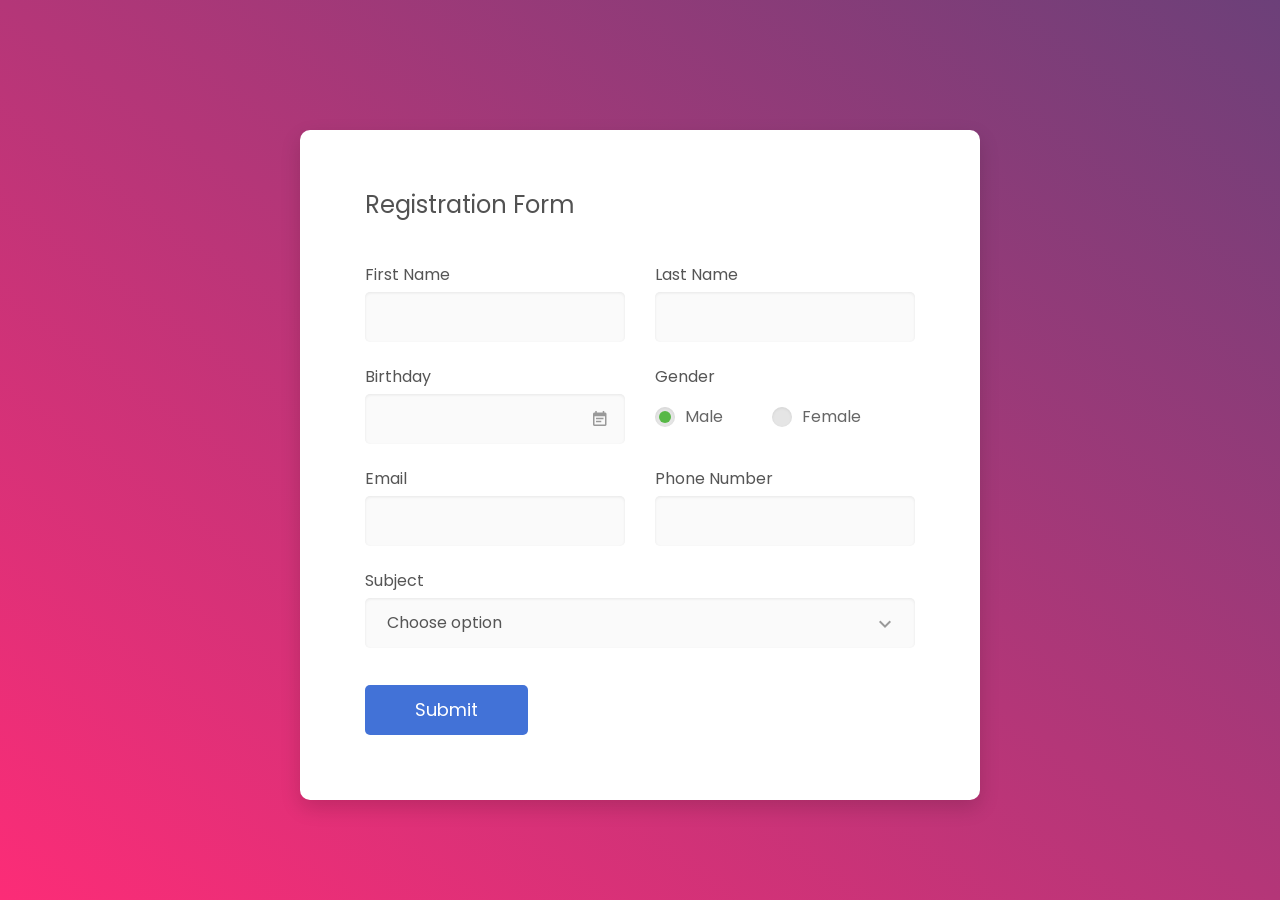
<file: djangointernship/colorlib-regform-4/colorlib-regform-4/index.html>
<!DOCTYPE html>
<html lang="en">

<head>
    <!-- Required meta tags-->
    <meta charset="UTF-8">
    <meta name="viewport" content="width=device-width, initial-scale=1, shrink-to-fit=no">
    <meta name="description" content="Colorlib Templates">
    <meta name="author" content="Colorlib">
    <meta name="keywords" content="Colorlib Templates">

    <!-- Title Page-->
    <title>Au Register Forms by Colorlib</title>

    <!-- Icons font CSS-->
    <link href="vendor/mdi-font/css/material-design-iconic-font.min.css" rel="stylesheet" media="all">
    <link href="vendor/font-awesome-4.7/css/font-awesome.min.css" rel="stylesheet" media="all">
    <!-- Font special for pages-->
    <link href="https://fonts.googleapis.com/css?family=Poppins:100,100i,200,200i,300,300i,400,400i,500,500i,600,600i,700,700i,800,800i,900,900i" rel="stylesheet">

    <!-- Vendor CSS-->
    <link href="vendor/select2/select2.min.css" rel="stylesheet" media="all">
    <link href="vendor/datepicker/daterangepicker.css" rel="stylesheet" media="all">

    <!-- Main CSS-->
    <link href="css/main.css" rel="stylesheet" media="all">
</head>

<body>
    <div class="page-wrapper bg-gra-02 p-t-130 p-b-100 font-poppins">
        <div class="wrapper wrapper--w680">
            <div class="card card-4">
                <div class="card-body">
                    <h2 class="title">Registration Form</h2>
                    <form method="POST">
                        <div class="row row-space">
                            <div class="col-2">
                                <div class="input-group">
                                    <label class="label">first name</label>
                                    <input class="input--style-4" type="text" name="first_name">
                                </div>
                            </div>
                            <div class="col-2">
                                <div class="input-group">
                                    <label class="label">last name</label>
                                    <input class="input--style-4" type="text" name="last_name">
                                </div>
                            </div>
                        </div>
                        <div class="row row-space">
                            <div class="col-2">
                                <div class="input-group">
                                    <label class="label">Birthday</label>
                                    <div class="input-group-icon">
                                        <input class="input--style-4 js-datepicker" type="text" name="birthday">
                                        <i class="zmdi zmdi-calendar-note input-icon js-btn-calendar"></i>
                                    </div>
                                </div>
                            </div>
                            <div class="col-2">
                                <div class="input-group">
                                    <label class="label">Gender</label>
                                    <div class="p-t-10">
                                        <label class="radio-container m-r-45">Male
                                            <input type="radio" checked="checked" name="gender">
                                            <span class="checkmark"></span>
                                        </label>
                                        <label class="radio-container">Female
                                            <input type="radio" name="gender">
                                            <span class="checkmark"></span>
                                        </label>
                                    </div>
                                </div>
                            </div>
                        </div>
                        <div class="row row-space">
                            <div class="col-2">
                                <div class="input-group">
                                    <label class="label">Email</label>
                                    <input class="input--style-4" type="email" name="email">
                                </div>
                            </div>
                            <div class="col-2">
                                <div class="input-group">
                                    <label class="label">Phone Number</label>
                                    <input class="input--style-4" type="text" name="phone">
                                </div>
                            </div>
                        </div>
                        <div class="input-group">
                            <label class="label">Subject</label>
                            <div class="rs-select2 js-select-simple select--no-search">
                                <select name="subject">
                                    <option disabled="disabled" selected="selected">Choose option</option>
                                    <option>Subject 1</option>
                                    <option>Subject 2</option>
                                    <option>Subject 3</option>
                                </select>
                                <div class="select-dropdown"></div>
                            </div>
                        </div>
                        <div class="p-t-15">
                            <button class="btn btn--radius-2 btn--blue" type="submit">Submit</button>
                        </div>
                    </form>
                </div>
            </div>
        </div>
    </div>

    <!-- Jquery JS-->
    <script src="vendor/jquery/jquery.min.js"></script>
    <!-- Vendor JS-->
    <script src="vendor/select2/select2.min.js"></script>
    <script src="vendor/datepicker/moment.min.js"></script>
    <script src="vendor/datepicker/daterangepicker.js"></script>

    <!-- Main JS-->
    <script src="js/global.js"></script>

</body><!-- This templates was made by Colorlib (https://colorlib.com) -->

</html>
<!-- end document-->
</file>
<file: djangointernship/colorlib-regform-4/colorlib-regform-4/vendor/datepicker/daterangepicker.css>
.daterangepicker {
  position: absolute;
  color: inherit;
  background-color: #fff;
  border-radius: 4px;
  width: 278px;
  padding: 4px;
  margin-top: 1px;
  top: 100px;
  left: 20px;
  /* Calendars */ }
  .daterangepicker:before, .daterangepicker:after {
    position: absolute;
    display: inline-block;
    border-bottom-color: rgba(0, 0, 0, 0.2);
    content: ''; }
  .daterangepicker:before {
    top: -7px;
    border-right: 7px solid transparent;
    border-left: 7px solid transparent;
    border-bottom: 7px solid #ccc; }
  .daterangepicker:after {
    top: -6px;
    border-right: 6px solid transparent;
    border-bottom: 6px solid #fff;
    border-left: 6px solid transparent; }
  .daterangepicker.opensleft:before {
    right: 9px; }
  .daterangepicker.opensleft:after {
    right: 10px; }
  .daterangepicker.openscenter:before {
    left: 0;
    right: 0;
    width: 0;
    margin-left: auto;
    margin-right: auto; }
  .daterangepicker.openscenter:after {
    left: 0;
    right: 0;
    width: 0;
    margin-left: auto;
    margin-right: auto; }
  .daterangepicker.opensright:before {
    left: 9px; }
  .daterangepicker.opensright:after {
    left: 10px; }
  .daterangepicker.dropup {
    margin-top: -5px; }
    .daterangepicker.dropup:before {
      top: initial;
      bottom: -7px;
      border-bottom: initial;
      border-top: 7px solid #ccc; }
    .daterangepicker.dropup:after {
      top: initial;
      bottom: -6px;
      border-bottom: initial;
      border-top: 6px solid #fff; }
  .daterangepicker.dropdown-menu {
    max-width: none;
    z-index: 3001; }
  .daterangepicker.single .ranges, .daterangepicker.single .calendar {
    float: none; }
  .daterangepicker.show-calendar .calendar {
    display: block; }
  .daterangepicker .calendar {
    display: none;
    max-width: 270px;
    margin: 4px; }
    .daterangepicker .calendar.single .calendar-table {
      border: none; }
    .daterangepicker .calendar th, .daterangepicker .calendar td {
      white-space: nowrap;
      text-align: center;
      min-width: 32px; }
  .daterangepicker .calendar-table {
    border: 1px solid #fff;
    padding: 4px;
    border-radius: 4px;
    background-color: #fff; }
  .daterangepicker table {
    width: 100%;
    margin: 0; }
  .daterangepicker td, .daterangepicker th {
    text-align: center;
    width: 20px;
    height: 20px;
    border-radius: 4px;
    border: 1px solid transparent;
    white-space: nowrap;
    cursor: pointer; }
    .daterangepicker td.available:hover, .daterangepicker th.available:hover {
      background-color: #eee;
      border-color: transparent;
      color: inherit; }
    .daterangepicker td.week, .daterangepicker th.week {
      font-size: 80%;
      color: #ccc; }
  .daterangepicker td.off, .daterangepicker td.off.in-range, .daterangepicker td.off.start-date, .daterangepicker td.off.end-date {
    background-color: #fff;
    border-color: transparent;
    color: #999; }
  .daterangepicker td.in-range {
    background-color: #ebf4f8;
    border-color: transparent;
    color: #000;
    border-radius: 0; }
  .daterangepicker td.start-date {
    border-radius: 4px 0 0 4px; }
  .daterangepicker td.end-date {
    border-radius: 0 4px 4px 0; }
  .daterangepicker td.start-date.end-date {
    border-radius: 4px; }
  .daterangepicker td.active, .daterangepicker td.active:hover {
    background-color: #357ebd;
    border-color: transparent;
    color: #fff; }
  .daterangepicker th.month {
    width: auto; }
  .daterangepicker td.disabled, .daterangepicker option.disabled {
    color: #999;
    cursor: not-allowed;
    text-decoration: line-through; }
  .daterangepicker select.monthselect, .daterangepicker select.yearselect {
    font-size: 12px;
    padding: 1px;
    height: auto;
    margin: 0;
    cursor: default; }
  .daterangepicker select.monthselect {
    margin-right: 2%;
    width: 56%; }
  .daterangepicker select.yearselect {
    width: 40%; }
  .daterangepicker select.hourselect, .daterangepicker select.minuteselect, .daterangepicker select.secondselect, .daterangepicker select.ampmselect {
    width: 50px;
    margin-bottom: 0; }
  .daterangepicker .input-mini {
    border: 1px solid #ccc;
    border-radius: 4px;
    color: #555;
    height: 30px;
    line-height: 30px;
    display: block;
    vertical-align: middle;
    margin: 0 0 5px 0;
    padding: 0 6px 0 28px;
    width: 100%; }
    .daterangepicker .input-mini.active {
      border: 1px solid #08c;
      border-radius: 4px; }
  .daterangepicker .daterangepicker_input {
    position: relative; }
    .daterangepicker .daterangepicker_input i {
      position: absolute;
      left: 8px;
      top: 8px; }
  .daterangepicker.rtl .input-mini {
    padding-right: 28px;
    padding-left: 6px; }
  .daterangepicker.rtl .daterangepicker_input i {
    left: auto;
    right: 8px; }
  .daterangepicker .calendar-time {
    text-align: center;
    margin: 5px auto;
    line-height: 30px;
    position: relative;
    padding-left: 28px; }
    .daterangepicker .calendar-time select.disabled {
      color: #ccc;
      cursor: not-allowed; }

.ranges {
  font-size: 11px;
  float: none;
  margin: 4px;
  text-align: left; }
  .ranges ul {
    list-style: none;
    margin: 0 auto;
    padding: 0;
    width: 100%; }
  .ranges li {
    font-size: 13px;
    background-color: #f5f5f5;
    border: 1px solid #f5f5f5;
    border-radius: 4px;
    color: #08c;
    padding: 3px 12px;
    margin-bottom: 8px;
    cursor: pointer; }
    .ranges li:hover {
      background-color: #08c;
      border: 1px solid #08c;
      color: #fff; }
    .ranges li.active {
      background-color: #08c;
      border: 1px solid #08c;
      color: #fff; }

/*  Larger Screen Styling */
@media (min-width: 564px) {
  .daterangepicker {
    width: auto; }
    .daterangepicker .ranges ul {
      width: 160px; }
    .daterangepicker.single .ranges ul {
      width: 100%; }
    .daterangepicker.single .calendar.left {
      clear: none; }
    .daterangepicker.single.ltr .ranges, .daterangepicker.single.ltr .calendar {
      float: left; }
    .daterangepicker.single.rtl .ranges, .daterangepicker.single.rtl .calendar {
      float: right; }
    .daterangepicker.ltr {
      direction: ltr;
      text-align: left; }
      .daterangepicker.ltr .calendar.left {
        clear: left;
        margin-right: 0; }
        .daterangepicker.ltr .calendar.left .calendar-table {
          border-right: none;
          border-top-right-radius: 0;
          border-bottom-right-radius: 0; }
      .daterangepicker.ltr .calendar.right {
        margin-left: 0; }
        .daterangepicker.ltr .calendar.right .calendar-table {
          border-left: none;
          border-top-left-radius: 0;
          border-bottom-left-radius: 0; }
      .daterangepicker.ltr .left .daterangepicker_input {
        padding-right: 12px; }
      .daterangepicker.ltr .calendar.left .calendar-table {
        padding-right: 12px; }
      .daterangepicker.ltr .ranges, .daterangepicker.ltr .calendar {
        float: left; }
    .daterangepicker.rtl {
      direction: rtl;
      text-align: right; }
      .daterangepicker.rtl .calendar.left {
        clear: right;
        margin-left: 0; }
        .daterangepicker.rtl .calendar.left .calendar-table {
          border-left: none;
          border-top-left-radius: 0;
          border-bottom-left-radius: 0; }
      .daterangepicker.rtl .calendar.right {
        margin-right: 0; }
        .daterangepicker.rtl .calendar.right .calendar-table {
          border-right: none;
          border-top-right-radius: 0;
          border-bottom-right-radius: 0; }
      .daterangepicker.rtl .left .daterangepicker_input {
        padding-left: 12px; }
      .daterangepicker.rtl .calendar.left .calendar-table {
        padding-left: 12px; }
      .daterangepicker.rtl .ranges, .daterangepicker.rtl .calendar {
        text-align: right;
        float: right; } }
@media (min-width: 730px) {
  .daterangepicker .ranges {
    width: auto; }
  .daterangepicker.ltr .ranges {
    float: left; }
  .daterangepicker.rtl .ranges {
    float: right; }
  .daterangepicker .calendar.left {
    clear: none !important; } }
</file>
<file: djangointernship/colorlib-regform-4/colorlib-regform-4/css/main.css>
/* ==========================================================================
   #FONT
   ========================================================================== */
.font-robo {
  font-family: "Roboto", "Arial", "Helvetica Neue", sans-serif;
}

.font-poppins {
  font-family: "Poppins", "Arial", "Helvetica Neue", sans-serif;
}

/* ==========================================================================
   #GRID
   ========================================================================== */
.row {
  display: -webkit-box;
  display: -webkit-flex;
  display: -moz-box;
  display: -ms-flexbox;
  display: flex;
  -webkit-flex-wrap: wrap;
  -ms-flex-wrap: wrap;
  flex-wrap: wrap;
}

.row-space {
  -webkit-box-pack: justify;
  -webkit-justify-content: space-between;
  -moz-box-pack: justify;
  -ms-flex-pack: justify;
  justify-content: space-between;
}

.col-2 {
  width: -webkit-calc((100% - 30px) / 2);
  width: -moz-calc((100% - 30px) / 2);
  width: calc((100% - 30px) / 2);
}

@media (max-width: 767px) {
  .col-2 {
    width: 100%;
  }
}

/* ==========================================================================
   #BOX-SIZING
   ========================================================================== */
/**
 * More sensible default box-sizing:
 * css-tricks.com/inheriting-box-sizing-probably-slightly-better-best-practice
 */
html {
  -webkit-box-sizing: border-box;
  -moz-box-sizing: border-box;
  box-sizing: border-box;
}

* {
  padding: 0;
  margin: 0;
}

*, *:before, *:after {
  -webkit-box-sizing: inherit;
  -moz-box-sizing: inherit;
  box-sizing: inherit;
}

/* ==========================================================================
   #RESET
   ========================================================================== */
/**
 * A very simple reset that sits on top of Normalize.css.
 */
body,
h1, h2, h3, h4, h5, h6,
blockquote, p, pre,
dl, dd, ol, ul,
figure,
hr,
fieldset, legend {
  margin: 0;
  padding: 0;
}

/**
 * Remove trailing margins from nested lists.
 */
li > ol,
li > ul {
  margin-bottom: 0;
}

/**
 * Remove default table spacing.
 */
table {
  border-collapse: collapse;
  border-spacing: 0;
}

/**
 * 1. Reset Chrome and Firefox behaviour which sets a `min-width: min-content;`
 *    on fieldsets.
 */
fieldset {
  min-width: 0;
  /* [1] */
  border: 0;
}

button {
  outline: none;
  background: none;
  border: none;
}

/* ==========================================================================
   #PAGE WRAPPER
   ========================================================================== */
.page-wrapper {
  min-height: 100vh;
}

body {
  font-family: "Poppins", "Arial", "Helvetica Neue", sans-serif;
  font-weight: 400;
  font-size: 14px;
}

h1, h2, h3, h4, h5, h6 {
  font-weight: 400;
}

h1 {
  font-size: 36px;
}

h2 {
  font-size: 30px;
}

h3 {
  font-size: 24px;
}

h4 {
  font-size: 18px;
}

h5 {
  font-size: 15px;
}

h6 {
  font-size: 13px;
}

/* ==========================================================================
   #BACKGROUND
   ========================================================================== */
.bg-blue {
  background: #2c6ed5;
}

.bg-red {
  background: #fa4251;
}

.bg-gra-01 {
  background: -webkit-gradient(linear, left bottom, left top, from(#fbc2eb), to(#a18cd1));
  background: -webkit-linear-gradient(bottom, #fbc2eb 0%, #a18cd1 100%);
  background: -moz-linear-gradient(bottom, #fbc2eb 0%, #a18cd1 100%);
  background: -o-linear-gradient(bottom, #fbc2eb 0%, #a18cd1 100%);
  background: linear-gradient(to top, #fbc2eb 0%, #a18cd1 100%);
}

.bg-gra-02 {
  background: -webkit-gradient(linear, left bottom, right top, from(#fc2c77), to(#6c4079));
  background: -webkit-linear-gradient(bottom left, #fc2c77 0%, #6c4079 100%);
  background: -moz-linear-gradient(bottom left, #fc2c77 0%, #6c4079 100%);
  background: -o-linear-gradient(bottom left, #fc2c77 0%, #6c4079 100%);
  background: linear-gradient(to top right, #fc2c77 0%, #6c4079 100%);
}

/* ==========================================================================
   #SPACING
   ========================================================================== */
.p-t-100 {
  padding-top: 100px;
}

.p-t-130 {
  padding-top: 130px;
}

.p-t-180 {
  padding-top: 180px;
}

.p-t-20 {
  padding-top: 20px;
}

.p-t-15 {
  padding-top: 15px;
}

.p-t-10 {
  padding-top: 10px;
}

.p-t-30 {
  padding-top: 30px;
}

.p-b-100 {
  padding-bottom: 100px;
}

.m-r-45 {
  margin-right: 45px;
}

/* ==========================================================================
   #WRAPPER
   ========================================================================== */
.wrapper {
  margin: 0 auto;
}

.wrapper--w960 {
  max-width: 960px;
}

.wrapper--w780 {
  max-width: 780px;
}

.wrapper--w680 {
  max-width: 680px;
}

/* ==========================================================================
   #BUTTON
   ========================================================================== */
.btn {
  display: inline-block;
  line-height: 50px;
  padding: 0 50px;
  -webkit-transition: all 0.4s ease;
  -o-transition: all 0.4s ease;
  -moz-transition: all 0.4s ease;
  transition: all 0.4s ease;
  cursor: pointer;
  font-size: 18px;
  color: #fff;
  font-family: "Poppins", "Arial", "Helvetica Neue", sans-serif;
}

.btn--radius {
  -webkit-border-radius: 3px;
  -moz-border-radius: 3px;
  border-radius: 3px;
}

.btn--radius-2 {
  -webkit-border-radius: 5px;
  -moz-border-radius: 5px;
  border-radius: 5px;
}

.btn--pill {
  -webkit-border-radius: 20px;
  -moz-border-radius: 20px;
  border-radius: 20px;
}

.btn--green {
  background: #57b846;
}

.btn--green:hover {
  background: #4dae3c;
}

.btn--blue {
  background: #4272d7;
}

.btn--blue:hover {
  background: #3868cd;
}

/* ==========================================================================
   #DATE PICKER
   ========================================================================== */
td.active {
  background-color: #2c6ed5;
}

input[type="date" i] {
  padding: 14px;
}

.table-condensed td, .table-condensed th {
  font-size: 14px;
  font-family: "Roboto", "Arial", "Helvetica Neue", sans-serif;
  font-weight: 400;
}

.daterangepicker td {
  width: 40px;
  height: 30px;
}

.daterangepicker {
  border: none;
  -webkit-box-shadow: 0px 8px 20px 0px rgba(0, 0, 0, 0.15);
  -moz-box-shadow: 0px 8px 20px 0px rgba(0, 0, 0, 0.15);
  box-shadow: 0px 8px 20px 0px rgba(0, 0, 0, 0.15);
  display: none;
  border: 1px solid #e0e0e0;
  margin-top: 5px;
}

.daterangepicker::after, .daterangepicker::before {
  display: none;
}

.daterangepicker thead tr th {
  padding: 10px 0;
}

.daterangepicker .table-condensed th select {
  border: 1px solid #ccc;
  -webkit-border-radius: 3px;
  -moz-border-radius: 3px;
  border-radius: 3px;
  font-size: 14px;
  padding: 5px;
  outline: none;
}

/* ==========================================================================
   #FORM
   ========================================================================== */
input {
  outline: none;
  margin: 0;
  border: none;
  -webkit-box-shadow: none;
  -moz-box-shadow: none;
  box-shadow: none;
  width: 100%;
  font-size: 14px;
  font-family: inherit;
}

.input--style-4 {
  line-height: 50px;
  background: #fafafa;
  -webkit-box-shadow: inset 0px 1px 3px 0px rgba(0, 0, 0, 0.08);
  -moz-box-shadow: inset 0px 1px 3px 0px rgba(0, 0, 0, 0.08);
  box-shadow: inset 0px 1px 3px 0px rgba(0, 0, 0, 0.08);
  -webkit-border-radius: 5px;
  -moz-border-radius: 5px;
  border-radius: 5px;
  padding: 0 20px;
  font-size: 16px;
  color: #666;
  -webkit-transition: all 0.4s ease;
  -o-transition: all 0.4s ease;
  -moz-transition: all 0.4s ease;
  transition: all 0.4s ease;
}

.input--style-4::-webkit-input-placeholder {
  /* WebKit, Blink, Edge */
  color: #666;
}

.input--style-4:-moz-placeholder {
  /* Mozilla Firefox 4 to 18 */
  color: #666;
  opacity: 1;
}

.input--style-4::-moz-placeholder {
  /* Mozilla Firefox 19+ */
  color: #666;
  opacity: 1;
}

.input--style-4:-ms-input-placeholder {
  /* Internet Explorer 10-11 */
  color: #666;
}

.input--style-4:-ms-input-placeholder {
  /* Microsoft Edge */
  color: #666;
}

.label {
  font-size: 16px;
  color: #555;
  text-transform: capitalize;
  display: block;
  margin-bottom: 5px;
}

.radio-container {
  display: inline-block;
  position: relative;
  padding-left: 30px;
  cursor: pointer;
  font-size: 16px;
  color: #666;
  -webkit-user-select: none;
  -moz-user-select: none;
  -ms-user-select: none;
  user-select: none;
}

.radio-container input {
  position: absolute;
  opacity: 0;
  cursor: pointer;
}

.radio-container input:checked ~ .checkmark {
  background-color: #e5e5e5;
}

.radio-container input:checked ~ .checkmark:after {
  display: block;
}

.radio-container .checkmark:after {
  top: 50%;
  left: 50%;
  -webkit-transform: translate(-50%, -50%);
  -moz-transform: translate(-50%, -50%);
  -ms-transform: translate(-50%, -50%);
  -o-transform: translate(-50%, -50%);
  transform: translate(-50%, -50%);
  width: 12px;
  height: 12px;
  -webkit-border-radius: 50%;
  -moz-border-radius: 50%;
  border-radius: 50%;
  background: #57b846;
}

.checkmark {
  position: absolute;
  top: 50%;
  -webkit-transform: translateY(-50%);
  -moz-transform: translateY(-50%);
  -ms-transform: translateY(-50%);
  -o-transform: translateY(-50%);
  transform: translateY(-50%);
  left: 0;
  height: 20px;
  width: 20px;
  background-color: #e5e5e5;
  -webkit-border-radius: 50%;
  -moz-border-radius: 50%;
  border-radius: 50%;
  -webkit-box-shadow: inset 0px 1px 3px 0px rgba(0, 0, 0, 0.08);
  -moz-box-shadow: inset 0px 1px 3px 0px rgba(0, 0, 0, 0.08);
  box-shadow: inset 0px 1px 3px 0px rgba(0, 0, 0, 0.08);
}

.checkmark:after {
  content: "";
  position: absolute;
  display: none;
}

.input-group {
  position: relative;
  margin-bottom: 22px;
}

.input-group-icon {
  position: relative;
}

.input-icon {
  position: absolute;
  font-size: 18px;
  color: #999;
  right: 18px;
  top: 50%;
  -webkit-transform: translateY(-50%);
  -moz-transform: translateY(-50%);
  -ms-transform: translateY(-50%);
  -o-transform: translateY(-50%);
  transform: translateY(-50%);
  cursor: pointer;
}

/* ==========================================================================
   #SELECT2
   ========================================================================== */
.select--no-search .select2-search {
  display: none !important;
}

.rs-select2 .select2-container {
  width: 100% !important;
  outline: none;
  background: #fafafa;
  -webkit-box-shadow: inset 0px 1px 3px 0px rgba(0, 0, 0, 0.08);
  -moz-box-shadow: inset 0px 1px 3px 0px rgba(0, 0, 0, 0.08);
  box-shadow: inset 0px 1px 3px 0px rgba(0, 0, 0, 0.08);
  -webkit-border-radius: 5px;
  -moz-border-radius: 5px;
  border-radius: 5px;
}

.rs-select2 .select2-container .select2-selection--single {
  outline: none;
  border: none;
  height: 50px;
  background: transparent;
}

.rs-select2 .select2-container .select2-selection--single .select2-selection__rendered {
  line-height: 50px;
  padding-left: 0;
  color: #555;
  font-size: 16px;
  font-family: inherit;
  padding-left: 22px;
  padding-right: 50px;
}

.rs-select2 .select2-container .select2-selection--single .select2-selection__arrow {
  height: 50px;
  right: 20px;
  display: -webkit-box;
  display: -webkit-flex;
  display: -moz-box;
  display: -ms-flexbox;
  display: flex;
  -webkit-box-pack: center;
  -webkit-justify-content: center;
  -moz-box-pack: center;
  -ms-flex-pack: center;
  justify-content: center;
  -webkit-box-align: center;
  -webkit-align-items: center;
  -moz-box-align: center;
  -ms-flex-align: center;
  align-items: center;
}

.rs-select2 .select2-container .select2-selection--single .select2-selection__arrow b {
  display: none;
}

.rs-select2 .select2-container .select2-selection--single .select2-selection__arrow:after {
  font-family: "Material-Design-Iconic-Font";
  content: '\f2f9';
  font-size: 24px;
  color: #999;
  -webkit-transition: all 0.4s ease;
  -o-transition: all 0.4s ease;
  -moz-transition: all 0.4s ease;
  transition: all 0.4s ease;
}

.rs-select2 .select2-container.select2-container--open .select2-selection--single .select2-selection__arrow::after {
  -webkit-transform: rotate(-180deg);
  -moz-transform: rotate(-180deg);
  -ms-transform: rotate(-180deg);
  -o-transform: rotate(-180deg);
  transform: rotate(-180deg);
}

.select2-container--open .select2-dropdown--below {
  border: none;
  -webkit-border-radius: 3px;
  -moz-border-radius: 3px;
  border-radius: 3px;
  -webkit-box-shadow: 0px 8px 20px 0px rgba(0, 0, 0, 0.15);
  -moz-box-shadow: 0px 8px 20px 0px rgba(0, 0, 0, 0.15);
  box-shadow: 0px 8px 20px 0px rgba(0, 0, 0, 0.15);
  border: 1px solid #e0e0e0;
  margin-top: 5px;
  overflow: hidden;
}

.select2-container--default .select2-results__option {
  padding-left: 22px;
}

/* ==========================================================================
   #TITLE
   ========================================================================== */
.title {
  font-size: 24px;
  color: #525252;
  font-weight: 400;
  margin-bottom: 40px;
}

/* ==========================================================================
   #CARD
   ========================================================================== */
.card {
  -webkit-border-radius: 3px;
  -moz-border-radius: 3px;
  border-radius: 3px;
  background: #fff;
}

.card-4 {
  background: #fff;
  -webkit-border-radius: 10px;
  -moz-border-radius: 10px;
  border-radius: 10px;
  -webkit-box-shadow: 0px 8px 20px 0px rgba(0, 0, 0, 0.15);
  -moz-box-shadow: 0px 8px 20px 0px rgba(0, 0, 0, 0.15);
  box-shadow: 0px 8px 20px 0px rgba(0, 0, 0, 0.15);
}

.card-4 .card-body {
  padding: 57px 65px;
  padding-bottom: 65px;
}

@media (max-width: 767px) {
  .card-4 .card-body {
    padding: 50px 40px;
  }
}
</file>
<file: djangointernship/colorlib-regform-4/colorlib-regform-4/vendor/mdi-font/css/material-design-iconic-font.min.css>
@font-face{font-family:Material-Design-Iconic-Font;src:url(../fonts/Material-Design-Iconic-Font.woff2?v=2.2.0) format('woff2'),url(../fonts/Material-Design-Iconic-Font.woff?v=2.2.0) format('woff'),url(../fonts/Material-Design-Iconic-Font.ttf?v=2.2.0) format('truetype')}.zmdi{display:inline-block;font:normal normal normal 14px/1 'Material-Design-Iconic-Font';font-size:inherit;text-rendering:auto;-webkit-font-smoothing:antialiased;-moz-osx-font-smoothing:grayscale}.zmdi-hc-lg{font-size:1.33333333em;line-height:.75em;vertical-align:-15%}.zmdi-hc-2x{font-size:2em}.zmdi-hc-3x{font-size:3em}.zmdi-hc-4x{font-size:4em}.zmdi-hc-5x{font-size:5em}.zmdi-hc-fw{width:1.28571429em;text-align:center}.zmdi-hc-ul{padding-left:0;margin-left:2.14285714em;list-style-type:none}.zmdi-hc-ul>li{position:relative}.zmdi-hc-li{position:absolute;left:-2.14285714em;width:2.14285714em;top:.14285714em;text-align:center}.zmdi-hc-li.zmdi-hc-lg{left:-1.85714286em}.zmdi-hc-border{padding:.1em .25em;border:solid .1em #9e9e9e;border-radius:2px}.zmdi-hc-border-circle{padding:.1em .25em;border:solid .1em #9e9e9e;border-radius:50%}.zmdi.pull-left{float:left;margin-right:.15em}.zmdi.pull-right{float:right;margin-left:.15em}.zmdi-hc-spin{-webkit-animation:zmdi-spin 1.5s infinite linear;animation:zmdi-spin 1.5s infinite linear}.zmdi-hc-spin-reverse{-webkit-animation:zmdi-spin-reverse 1.5s infinite linear;animation:zmdi-spin-reverse 1.5s infinite linear}@-webkit-keyframes zmdi-spin{0%{-webkit-transform:rotate(0deg);transform:rotate(0deg)}100%{-webkit-transform:rotate(359deg);transform:rotate(359deg)}}@keyframes zmdi-spin{0%{-webkit-transform:rotate(0deg);transform:rotate(0deg)}100%{-webkit-transform:rotate(359deg);transform:rotate(359deg)}}@-webkit-keyframes zmdi-spin-reverse{0%{-webkit-transform:rotate(0deg);transform:rotate(0deg)}100%{-webkit-transform:rotate(-359deg);transform:rotate(-359deg)}}@keyframes zmdi-spin-reverse{0%{-webkit-transform:rotate(0deg);transform:rotate(0deg)}100%{-webkit-transform:rotate(-359deg);transform:rotate(-359deg)}}.zmdi-hc-rotate-90{-webkit-transform:rotate(90deg);-ms-transform:rotate(90deg);transform:rotate(90deg)}.zmdi-hc-rotate-180{-webkit-transform:rotate(180deg);-ms-transform:rotate(180deg);transform:rotate(180deg)}.zmdi-hc-rotate-270{-webkit-transform:rotate(270deg);-ms-transform:rotate(270deg);transform:rotate(270deg)}.zmdi-hc-flip-horizontal{-webkit-transform:scale(-1,1);-ms-transform:scale(-1,1);transform:scale(-1,1)}.zmdi-hc-flip-vertical{-webkit-transform:scale(1,-1);-ms-transform:scale(1,-1);transform:scale(1,-1)}.zmdi-hc-stack{position:relative;display:inline-block;width:2em;height:2em;line-height:2em;vertical-align:middle}.zmdi-hc-stack-1x,.zmdi-hc-stack-2x{position:absolute;left:0;width:100%;text-align:center}.zmdi-hc-stack-1x{line-height:inherit}.zmdi-hc-stack-2x{font-size:2em}.zmdi-hc-inverse{color:#fff}.zmdi-3d-rotation:before{content:'\f101'}.zmdi-airplane-off:before{content:'\f102'}.zmdi-airplane:before{content:'\f103'}.zmdi-album:before{content:'\f104'}.zmdi-archive:before{content:'\f105'}.zmdi-assignment-account:before{content:'\f106'}.zmdi-assignment-alert:before{content:'\f107'}.zmdi-assignment-check:before{content:'\f108'}.zmdi-assignment-o:before{content:'\f109'}.zmdi-assignment-return:before{content:'\f10a'}.zmdi-assignment-returned:before{content:'\f10b'}.zmdi-assignment:before{content:'\f10c'}.zmdi-attachment-alt:before{content:'\f10d'}.zmdi-attachment:before{content:'\f10e'}.zmdi-audio:before{content:'\f10f'}.zmdi-badge-check:before{content:'\f110'}.zmdi-balance-wallet:before{content:'\f111'}.zmdi-balance:before{content:'\f112'}.zmdi-battery-alert:before{content:'\f113'}.zmdi-battery-flash:before{content:'\f114'}.zmdi-battery-unknown:before{content:'\f115'}.zmdi-battery:before{content:'\f116'}.zmdi-bike:before{content:'\f117'}.zmdi-block-alt:before{content:'\f118'}.zmdi-block:before{content:'\f119'}.zmdi-boat:before{content:'\f11a'}.zmdi-book-image:before{content:'\f11b'}.zmdi-book:before{content:'\f11c'}.zmdi-bookmark-outline:before{content:'\f11d'}.zmdi-bookmark:before{content:'\f11e'}.zmdi-brush:before{content:'\f11f'}.zmdi-bug:before{content:'\f120'}.zmdi-bus:before{content:'\f121'}.zmdi-cake:before{content:'\f122'}.zmdi-car-taxi:before{content:'\f123'}.zmdi-car-wash:before{content:'\f124'}.zmdi-car:before{content:'\f125'}.zmdi-card-giftcard:before{content:'\f126'}.zmdi-card-membership:before{content:'\f127'}.zmdi-card-travel:before{content:'\f128'}.zmdi-card:before{content:'\f129'}.zmdi-case-check:before{content:'\f12a'}.zmdi-case-download:before{content:'\f12b'}.zmdi-case-play:before{content:'\f12c'}.zmdi-case:before{content:'\f12d'}.zmdi-cast-connected:before{content:'\f12e'}.zmdi-cast:before{content:'\f12f'}.zmdi-chart-donut:before{content:'\f130'}.zmdi-chart:before{content:'\f131'}.zmdi-city-alt:before{content:'\f132'}.zmdi-city:before{content:'\f133'}.zmdi-close-circle-o:before{content:'\f134'}.zmdi-close-circle:before{content:'\f135'}.zmdi-close:before{content:'\f136'}.zmdi-cocktail:before{content:'\f137'}.zmdi-code-setting:before{content:'\f138'}.zmdi-code-smartphone:before{content:'\f139'}.zmdi-code:before{content:'\f13a'}.zmdi-coffee:before{content:'\f13b'}.zmdi-collection-bookmark:before{content:'\f13c'}.zmdi-collection-case-play:before{content:'\f13d'}.zmdi-collection-folder-image:before{content:'\f13e'}.zmdi-collection-image-o:before{content:'\f13f'}.zmdi-collection-image:before{content:'\f140'}.zmdi-collection-item-1:before{content:'\f141'}.zmdi-collection-item-2:before{content:'\f142'}.zmdi-collection-item-3:before{content:'\f143'}.zmdi-collection-item-4:before{content:'\f144'}.zmdi-collection-item-5:before{content:'\f145'}.zmdi-collection-item-6:before{content:'\f146'}.zmdi-collection-item-7:before{content:'\f147'}.zmdi-collection-item-8:before{content:'\f148'}.zmdi-collection-item-9-plus:before{content:'\f149'}.zmdi-collection-item-9:before{content:'\f14a'}.zmdi-collection-item:before{content:'\f14b'}.zmdi-collection-music:before{content:'\f14c'}.zmdi-collection-pdf:before{content:'\f14d'}.zmdi-collection-plus:before{content:'\f14e'}.zmdi-collection-speaker:before{content:'\f14f'}.zmdi-collection-text:before{content:'\f150'}.zmdi-collection-video:before{content:'\f151'}.zmdi-compass:before{content:'\f152'}.zmdi-cutlery:before{content:'\f153'}.zmdi-delete:before{content:'\f154'}.zmdi-dialpad:before{content:'\f155'}.zmdi-dns:before{content:'\f156'}.zmdi-drink:before{content:'\f157'}.zmdi-edit:before{content:'\f158'}.zmdi-email-open:before{content:'\f159'}.zmdi-email:before{content:'\f15a'}.zmdi-eye-off:before{content:'\f15b'}.zmdi-eye:before{content:'\f15c'}.zmdi-eyedropper:before{content:'\f15d'}.zmdi-favorite-outline:before{content:'\f15e'}.zmdi-favorite:before{content:'\f15f'}.zmdi-filter-list:before{content:'\f160'}.zmdi-fire:before{content:'\f161'}.zmdi-flag:before{content:'\f162'}.zmdi-flare:before{content:'\f163'}.zmdi-flash-auto:before{content:'\f164'}.zmdi-flash-off:before{content:'\f165'}.zmdi-flash:before{content:'\f166'}.zmdi-flip:before{content:'\f167'}.zmdi-flower-alt:before{content:'\f168'}.zmdi-flower:before{content:'\f169'}.zmdi-font:before{content:'\f16a'}.zmdi-fullscreen-alt:before{content:'\f16b'}.zmdi-fullscreen-exit:before{content:'\f16c'}.zmdi-fullscreen:before{content:'\f16d'}.zmdi-functions:before{content:'\f16e'}.zmdi-gas-station:before{content:'\f16f'}.zmdi-gesture:before{content:'\f170'}.zmdi-globe-alt:before{content:'\f171'}.zmdi-globe-lock:before{content:'\f172'}.zmdi-globe:before{content:'\f173'}.zmdi-graduation-cap:before{content:'\f174'}.zmdi-home:before{content:'\f175'}.zmdi-hospital-alt:before{content:'\f176'}.zmdi-hospital:before{content:'\f177'}.zmdi-hotel:before{content:'\f178'}.zmdi-hourglass-alt:before{content:'\f179'}.zmdi-hourglass-outline:before{content:'\f17a'}.zmdi-hourglass:before{content:'\f17b'}.zmdi-http:before{content:'\f17c'}.zmdi-image-alt:before{content:'\f17d'}.zmdi-image-o:before{content:'\f17e'}.zmdi-image:before{content:'\f17f'}.zmdi-inbox:before{content:'\f180'}.zmdi-invert-colors-off:before{content:'\f181'}.zmdi-invert-colors:before{content:'\f182'}.zmdi-key:before{content:'\f183'}.zmdi-label-alt-outline:before{content:'\f184'}.zmdi-label-alt:before{content:'\f185'}.zmdi-label-heart:before{content:'\f186'}.zmdi-label:before{content:'\f187'}.zmdi-labels:before{content:'\f188'}.zmdi-lamp:before{content:'\f189'}.zmdi-landscape:before{content:'\f18a'}.zmdi-layers-off:before{content:'\f18b'}.zmdi-layers:before{content:'\f18c'}.zmdi-library:before{content:'\f18d'}.zmdi-link:before{content:'\f18e'}.zmdi-lock-open:before{content:'\f18f'}.zmdi-lock-outline:before{content:'\f190'}.zmdi-lock:before{content:'\f191'}.zmdi-mail-reply-all:before{content:'\f192'}.zmdi-mail-reply:before{content:'\f193'}.zmdi-mail-send:before{content:'\f194'}.zmdi-mall:before{content:'\f195'}.zmdi-map:before{content:'\f196'}.zmdi-menu:before{content:'\f197'}.zmdi-money-box:before{content:'\f198'}.zmdi-money-off:before{content:'\f199'}.zmdi-money:before{content:'\f19a'}.zmdi-more-vert:before{content:'\f19b'}.zmdi-more:before{content:'\f19c'}.zmdi-movie-alt:before{content:'\f19d'}.zmdi-movie:before{content:'\f19e'}.zmdi-nature-people:before{content:'\f19f'}.zmdi-nature:before{content:'\f1a0'}.zmdi-navigation:before{content:'\f1a1'}.zmdi-open-in-browser:before{content:'\f1a2'}.zmdi-open-in-new:before{content:'\f1a3'}.zmdi-palette:before{content:'\f1a4'}.zmdi-parking:before{content:'\f1a5'}.zmdi-pin-account:before{content:'\f1a6'}.zmdi-pin-assistant:before{content:'\f1a7'}.zmdi-pin-drop:before{content:'\f1a8'}.zmdi-pin-help:before{content:'\f1a9'}.zmdi-pin-off:before{content:'\f1aa'}.zmdi-pin:before{content:'\f1ab'}.zmdi-pizza:before{content:'\f1ac'}.zmdi-plaster:before{content:'\f1ad'}.zmdi-power-setting:before{content:'\f1ae'}.zmdi-power:before{content:'\f1af'}.zmdi-print:before{content:'\f1b0'}.zmdi-puzzle-piece:before{content:'\f1b1'}.zmdi-quote:before{content:'\f1b2'}.zmdi-railway:before{content:'\f1b3'}.zmdi-receipt:before{content:'\f1b4'}.zmdi-refresh-alt:before{content:'\f1b5'}.zmdi-refresh-sync-alert:before{content:'\f1b6'}.zmdi-refresh-sync-off:before{content:'\f1b7'}.zmdi-refresh-sync:before{content:'\f1b8'}.zmdi-refresh:before{content:'\f1b9'}.zmdi-roller:before{content:'\f1ba'}.zmdi-ruler:before{content:'\f1bb'}.zmdi-scissors:before{content:'\f1bc'}.zmdi-screen-rotation-lock:before{content:'\f1bd'}.zmdi-screen-rotation:before{content:'\f1be'}.zmdi-search-for:before{content:'\f1bf'}.zmdi-search-in-file:before{content:'\f1c0'}.zmdi-search-in-page:before{content:'\f1c1'}.zmdi-search-replace:before{content:'\f1c2'}.zmdi-search:before{content:'\f1c3'}.zmdi-seat:before{content:'\f1c4'}.zmdi-settings-square:before{content:'\f1c5'}.zmdi-settings:before{content:'\f1c6'}.zmdi-shield-check:before{content:'\f1c7'}.zmdi-shield-security:before{content:'\f1c8'}.zmdi-shopping-basket:before{content:'\f1c9'}.zmdi-shopping-cart-plus:before{content:'\f1ca'}.zmdi-shopping-cart:before{content:'\f1cb'}.zmdi-sign-in:before{content:'\f1cc'}.zmdi-sort-amount-asc:before{content:'\f1cd'}.zmdi-sort-amount-desc:before{content:'\f1ce'}.zmdi-sort-asc:before{content:'\f1cf'}.zmdi-sort-desc:before{content:'\f1d0'}.zmdi-spellcheck:before{content:'\f1d1'}.zmdi-storage:before{content:'\f1d2'}.zmdi-store-24:before{content:'\f1d3'}.zmdi-store:before{content:'\f1d4'}.zmdi-subway:before{content:'\f1d5'}.zmdi-sun:before{content:'\f1d6'}.zmdi-tab-unselected:before{content:'\f1d7'}.zmdi-tab:before{content:'\f1d8'}.zmdi-tag-close:before{content:'\f1d9'}.zmdi-tag-more:before{content:'\f1da'}.zmdi-tag:before{content:'\f1db'}.zmdi-thumb-down:before{content:'\f1dc'}.zmdi-thumb-up-down:before{content:'\f1dd'}.zmdi-thumb-up:before{content:'\f1de'}.zmdi-ticket-star:before{content:'\f1df'}.zmdi-toll:before{content:'\f1e0'}.zmdi-toys:before{content:'\f1e1'}.zmdi-traffic:before{content:'\f1e2'}.zmdi-translate:before{content:'\f1e3'}.zmdi-triangle-down:before{content:'\f1e4'}.zmdi-triangle-up:before{content:'\f1e5'}.zmdi-truck:before{content:'\f1e6'}.zmdi-turning-sign:before{content:'\f1e7'}.zmdi-wallpaper:before{content:'\f1e8'}.zmdi-washing-machine:before{content:'\f1e9'}.zmdi-window-maximize:before{content:'\f1ea'}.zmdi-window-minimize:before{content:'\f1eb'}.zmdi-window-restore:before{content:'\f1ec'}.zmdi-wrench:before{content:'\f1ed'}.zmdi-zoom-in:before{content:'\f1ee'}.zmdi-zoom-out:before{content:'\f1ef'}.zmdi-alert-circle-o:before{content:'\f1f0'}.zmdi-alert-circle:before{content:'\f1f1'}.zmdi-alert-octagon:before{content:'\f1f2'}.zmdi-alert-polygon:before{content:'\f1f3'}.zmdi-alert-triangle:before{content:'\f1f4'}.zmdi-help-outline:before{content:'\f1f5'}.zmdi-help:before{content:'\f1f6'}.zmdi-info-outline:before{content:'\f1f7'}.zmdi-info:before{content:'\f1f8'}.zmdi-notifications-active:before{content:'\f1f9'}.zmdi-notifications-add:before{content:'\f1fa'}.zmdi-notifications-none:before{content:'\f1fb'}.zmdi-notifications-off:before{content:'\f1fc'}.zmdi-notifications-paused:before{content:'\f1fd'}.zmdi-notifications:before{content:'\f1fe'}.zmdi-account-add:before{content:'\f1ff'}.zmdi-account-box-mail:before{content:'\f200'}.zmdi-account-box-o:before{content:'\f201'}.zmdi-account-box-phone:before{content:'\f202'}.zmdi-account-box:before{content:'\f203'}.zmdi-account-calendar:before{content:'\f204'}.zmdi-account-circle:before{content:'\f205'}.zmdi-account-o:before{content:'\f206'}.zmdi-account:before{content:'\f207'}.zmdi-accounts-add:before{content:'\f208'}.zmdi-accounts-alt:before{content:'\f209'}.zmdi-accounts-list-alt:before{content:'\f20a'}.zmdi-accounts-list:before{content:'\f20b'}.zmdi-accounts-outline:before{content:'\f20c'}.zmdi-accounts:before{content:'\f20d'}.zmdi-face:before{content:'\f20e'}.zmdi-female:before{content:'\f20f'}.zmdi-male-alt:before{content:'\f210'}.zmdi-male-female:before{content:'\f211'}.zmdi-male:before{content:'\f212'}.zmdi-mood-bad:before{content:'\f213'}.zmdi-mood:before{content:'\f214'}.zmdi-run:before{content:'\f215'}.zmdi-walk:before{content:'\f216'}.zmdi-cloud-box:before{content:'\f217'}.zmdi-cloud-circle:before{content:'\f218'}.zmdi-cloud-done:before{content:'\f219'}.zmdi-cloud-download:before{content:'\f21a'}.zmdi-cloud-off:before{content:'\f21b'}.zmdi-cloud-outline-alt:before{content:'\f21c'}.zmdi-cloud-outline:before{content:'\f21d'}.zmdi-cloud-upload:before{content:'\f21e'}.zmdi-cloud:before{content:'\f21f'}.zmdi-download:before{content:'\f220'}.zmdi-file-plus:before{content:'\f221'}.zmdi-file-text:before{content:'\f222'}.zmdi-file:before{content:'\f223'}.zmdi-folder-outline:before{content:'\f224'}.zmdi-folder-person:before{content:'\f225'}.zmdi-folder-star-alt:before{content:'\f226'}.zmdi-folder-star:before{content:'\f227'}.zmdi-folder:before{content:'\f228'}.zmdi-gif:before{content:'\f229'}.zmdi-upload:before{content:'\f22a'}.zmdi-border-all:before{content:'\f22b'}.zmdi-border-bottom:before{content:'\f22c'}.zmdi-border-clear:before{content:'\f22d'}.zmdi-border-color:before{content:'\f22e'}.zmdi-border-horizontal:before{content:'\f22f'}.zmdi-border-inner:before{content:'\f230'}.zmdi-border-left:before{content:'\f231'}.zmdi-border-outer:before{content:'\f232'}.zmdi-border-right:before{content:'\f233'}.zmdi-border-style:before{content:'\f234'}.zmdi-border-top:before{content:'\f235'}.zmdi-border-vertical:before{content:'\f236'}.zmdi-copy:before{content:'\f237'}.zmdi-crop:before{content:'\f238'}.zmdi-format-align-center:before{content:'\f239'}.zmdi-format-align-justify:before{content:'\f23a'}.zmdi-format-align-left:before{content:'\f23b'}.zmdi-format-align-right:before{content:'\f23c'}.zmdi-format-bold:before{content:'\f23d'}.zmdi-format-clear-all:before{content:'\f23e'}.zmdi-format-clear:before{content:'\f23f'}.zmdi-format-color-fill:before{content:'\f240'}.zmdi-format-color-reset:before{content:'\f241'}.zmdi-format-color-text:before{content:'\f242'}.zmdi-format-indent-decrease:before{content:'\f243'}.zmdi-format-indent-increase:before{content:'\f244'}.zmdi-format-italic:before{content:'\f245'}.zmdi-format-line-spacing:before{content:'\f246'}.zmdi-format-list-bulleted:before{content:'\f247'}.zmdi-format-list-numbered:before{content:'\f248'}.zmdi-format-ltr:before{content:'\f249'}.zmdi-format-rtl:before{content:'\f24a'}.zmdi-format-size:before{content:'\f24b'}.zmdi-format-strikethrough-s:before{content:'\f24c'}.zmdi-format-strikethrough:before{content:'\f24d'}.zmdi-format-subject:before{content:'\f24e'}.zmdi-format-underlined:before{content:'\f24f'}.zmdi-format-valign-bottom:before{content:'\f250'}.zmdi-format-valign-center:before{content:'\f251'}.zmdi-format-valign-top:before{content:'\f252'}.zmdi-redo:before{content:'\f253'}.zmdi-select-all:before{content:'\f254'}.zmdi-space-bar:before{content:'\f255'}.zmdi-text-format:before{content:'\f256'}.zmdi-transform:before{content:'\f257'}.zmdi-undo:before{content:'\f258'}.zmdi-wrap-text:before{content:'\f259'}.zmdi-comment-alert:before{content:'\f25a'}.zmdi-comment-alt-text:before{content:'\f25b'}.zmdi-comment-alt:before{content:'\f25c'}.zmdi-comment-edit:before{content:'\f25d'}.zmdi-comment-image:before{content:'\f25e'}.zmdi-comment-list:before{content:'\f25f'}.zmdi-comment-more:before{content:'\f260'}.zmdi-comment-outline:before{content:'\f261'}.zmdi-comment-text-alt:before{content:'\f262'}.zmdi-comment-text:before{content:'\f263'}.zmdi-comment-video:before{content:'\f264'}.zmdi-comment:before{content:'\f265'}.zmdi-comments:before{content:'\f266'}.zmdi-check-all:before{content:'\f267'}.zmdi-check-circle-u:before{content:'\f268'}.zmdi-check-circle:before{content:'\f269'}.zmdi-check-square:before{content:'\f26a'}.zmdi-check:before{content:'\f26b'}.zmdi-circle-o:before{content:'\f26c'}.zmdi-circle:before{content:'\f26d'}.zmdi-dot-circle-alt:before{content:'\f26e'}.zmdi-dot-circle:before{content:'\f26f'}.zmdi-minus-circle-outline:before{content:'\f270'}.zmdi-minus-circle:before{content:'\f271'}.zmdi-minus-square:before{content:'\f272'}.zmdi-minus:before{content:'\f273'}.zmdi-plus-circle-o-duplicate:before{content:'\f274'}.zmdi-plus-circle-o:before{content:'\f275'}.zmdi-plus-circle:before{content:'\f276'}.zmdi-plus-square:before{content:'\f277'}.zmdi-plus:before{content:'\f278'}.zmdi-square-o:before{content:'\f279'}.zmdi-star-circle:before{content:'\f27a'}.zmdi-star-half:before{content:'\f27b'}.zmdi-star-outline:before{content:'\f27c'}.zmdi-star:before{content:'\f27d'}.zmdi-bluetooth-connected:before{content:'\f27e'}.zmdi-bluetooth-off:before{content:'\f27f'}.zmdi-bluetooth-search:before{content:'\f280'}.zmdi-bluetooth-setting:before{content:'\f281'}.zmdi-bluetooth:before{content:'\f282'}.zmdi-camera-add:before{content:'\f283'}.zmdi-camera-alt:before{content:'\f284'}.zmdi-camera-bw:before{content:'\f285'}.zmdi-camera-front:before{content:'\f286'}.zmdi-camera-mic:before{content:'\f287'}.zmdi-camera-party-mode:before{content:'\f288'}.zmdi-camera-rear:before{content:'\f289'}.zmdi-camera-roll:before{content:'\f28a'}.zmdi-camera-switch:before{content:'\f28b'}.zmdi-camera:before{content:'\f28c'}.zmdi-card-alert:before{content:'\f28d'}.zmdi-card-off:before{content:'\f28e'}.zmdi-card-sd:before{content:'\f28f'}.zmdi-card-sim:before{content:'\f290'}.zmdi-desktop-mac:before{content:'\f291'}.zmdi-desktop-windows:before{content:'\f292'}.zmdi-device-hub:before{content:'\f293'}.zmdi-devices-off:before{content:'\f294'}.zmdi-devices:before{content:'\f295'}.zmdi-dock:before{content:'\f296'}.zmdi-floppy:before{content:'\f297'}.zmdi-gamepad:before{content:'\f298'}.zmdi-gps-dot:before{content:'\f299'}.zmdi-gps-off:before{content:'\f29a'}.zmdi-gps:before{content:'\f29b'}.zmdi-headset-mic:before{content:'\f29c'}.zmdi-headset:before{content:'\f29d'}.zmdi-input-antenna:before{content:'\f29e'}.zmdi-input-composite:before{content:'\f29f'}.zmdi-input-hdmi:before{content:'\f2a0'}.zmdi-input-power:before{content:'\f2a1'}.zmdi-input-svideo:before{content:'\f2a2'}.zmdi-keyboard-hide:before{content:'\f2a3'}.zmdi-keyboard:before{content:'\f2a4'}.zmdi-laptop-chromebook:before{content:'\f2a5'}.zmdi-laptop-mac:before{content:'\f2a6'}.zmdi-laptop:before{content:'\f2a7'}.zmdi-mic-off:before{content:'\f2a8'}.zmdi-mic-outline:before{content:'\f2a9'}.zmdi-mic-setting:before{content:'\f2aa'}.zmdi-mic:before{content:'\f2ab'}.zmdi-mouse:before{content:'\f2ac'}.zmdi-network-alert:before{content:'\f2ad'}.zmdi-network-locked:before{content:'\f2ae'}.zmdi-network-off:before{content:'\f2af'}.zmdi-network-outline:before{content:'\f2b0'}.zmdi-network-setting:before{content:'\f2b1'}.zmdi-network:before{content:'\f2b2'}.zmdi-phone-bluetooth:before{content:'\f2b3'}.zmdi-phone-end:before{content:'\f2b4'}.zmdi-phone-forwarded:before{content:'\f2b5'}.zmdi-phone-in-talk:before{content:'\f2b6'}.zmdi-phone-locked:before{content:'\f2b7'}.zmdi-phone-missed:before{content:'\f2b8'}.zmdi-phone-msg:before{content:'\f2b9'}.zmdi-phone-paused:before{content:'\f2ba'}.zmdi-phone-ring:before{content:'\f2bb'}.zmdi-phone-setting:before{content:'\f2bc'}.zmdi-phone-sip:before{content:'\f2bd'}.zmdi-phone:before{content:'\f2be'}.zmdi-portable-wifi-changes:before{content:'\f2bf'}.zmdi-portable-wifi-off:before{content:'\f2c0'}.zmdi-portable-wifi:before{content:'\f2c1'}.zmdi-radio:before{content:'\f2c2'}.zmdi-reader:before{content:'\f2c3'}.zmdi-remote-control-alt:before{content:'\f2c4'}.zmdi-remote-control:before{content:'\f2c5'}.zmdi-router:before{content:'\f2c6'}.zmdi-scanner:before{content:'\f2c7'}.zmdi-smartphone-android:before{content:'\f2c8'}.zmdi-smartphone-download:before{content:'\f2c9'}.zmdi-smartphone-erase:before{content:'\f2ca'}.zmdi-smartphone-info:before{content:'\f2cb'}.zmdi-smartphone-iphone:before{content:'\f2cc'}.zmdi-smartphone-landscape-lock:before{content:'\f2cd'}.zmdi-smartphone-landscape:before{content:'\f2ce'}.zmdi-smartphone-lock:before{content:'\f2cf'}.zmdi-smartphone-portrait-lock:before{content:'\f2d0'}.zmdi-smartphone-ring:before{content:'\f2d1'}.zmdi-smartphone-setting:before{content:'\f2d2'}.zmdi-smartphone-setup:before{content:'\f2d3'}.zmdi-smartphone:before{content:'\f2d4'}.zmdi-speaker:before{content:'\f2d5'}.zmdi-tablet-android:before{content:'\f2d6'}.zmdi-tablet-mac:before{content:'\f2d7'}.zmdi-tablet:before{content:'\f2d8'}.zmdi-tv-alt-play:before{content:'\f2d9'}.zmdi-tv-list:before{content:'\f2da'}.zmdi-tv-play:before{content:'\f2db'}.zmdi-tv:before{content:'\f2dc'}.zmdi-usb:before{content:'\f2dd'}.zmdi-videocam-off:before{content:'\f2de'}.zmdi-videocam-switch:before{content:'\f2df'}.zmdi-videocam:before{content:'\f2e0'}.zmdi-watch:before{content:'\f2e1'}.zmdi-wifi-alt-2:before{content:'\f2e2'}.zmdi-wifi-alt:before{content:'\f2e3'}.zmdi-wifi-info:before{content:'\f2e4'}.zmdi-wifi-lock:before{content:'\f2e5'}.zmdi-wifi-off:before{content:'\f2e6'}.zmdi-wifi-outline:before{content:'\f2e7'}.zmdi-wifi:before{content:'\f2e8'}.zmdi-arrow-left-bottom:before{content:'\f2e9'}.zmdi-arrow-left:before{content:'\f2ea'}.zmdi-arrow-merge:before{content:'\f2eb'}.zmdi-arrow-missed:before{content:'\f2ec'}.zmdi-arrow-right-top:before{content:'\f2ed'}.zmdi-arrow-right:before{content:'\f2ee'}.zmdi-arrow-split:before{content:'\f2ef'}.zmdi-arrows:before{content:'\f2f0'}.zmdi-caret-down-circle:before{content:'\f2f1'}.zmdi-caret-down:before{content:'\f2f2'}.zmdi-caret-left-circle:before{content:'\f2f3'}.zmdi-caret-left:before{content:'\f2f4'}.zmdi-caret-right-circle:before{content:'\f2f5'}.zmdi-caret-right:before{content:'\f2f6'}.zmdi-caret-up-circle:before{content:'\f2f7'}.zmdi-caret-up:before{content:'\f2f8'}.zmdi-chevron-down:before{content:'\f2f9'}.zmdi-chevron-left:before{content:'\f2fa'}.zmdi-chevron-right:before{content:'\f2fb'}.zmdi-chevron-up:before{content:'\f2fc'}.zmdi-forward:before{content:'\f2fd'}.zmdi-long-arrow-down:before{content:'\f2fe'}.zmdi-long-arrow-left:before{content:'\f2ff'}.zmdi-long-arrow-return:before{content:'\f300'}.zmdi-long-arrow-right:before{content:'\f301'}.zmdi-long-arrow-tab:before{content:'\f302'}.zmdi-long-arrow-up:before{content:'\f303'}.zmdi-rotate-ccw:before{content:'\f304'}.zmdi-rotate-cw:before{content:'\f305'}.zmdi-rotate-left:before{content:'\f306'}.zmdi-rotate-right:before{content:'\f307'}.zmdi-square-down:before{content:'\f308'}.zmdi-square-right:before{content:'\f309'}.zmdi-swap-alt:before{content:'\f30a'}.zmdi-swap-vertical-circle:before{content:'\f30b'}.zmdi-swap-vertical:before{content:'\f30c'}.zmdi-swap:before{content:'\f30d'}.zmdi-trending-down:before{content:'\f30e'}.zmdi-trending-flat:before{content:'\f30f'}.zmdi-trending-up:before{content:'\f310'}.zmdi-unfold-less:before{content:'\f311'}.zmdi-unfold-more:before{content:'\f312'}.zmdi-apps:before{content:'\f313'}.zmdi-grid-off:before{content:'\f314'}.zmdi-grid:before{content:'\f315'}.zmdi-view-agenda:before{content:'\f316'}.zmdi-view-array:before{content:'\f317'}.zmdi-view-carousel:before{content:'\f318'}.zmdi-view-column:before{content:'\f319'}.zmdi-view-comfy:before{content:'\f31a'}.zmdi-view-compact:before{content:'\f31b'}.zmdi-view-dashboard:before{content:'\f31c'}.zmdi-view-day:before{content:'\f31d'}.zmdi-view-headline:before{content:'\f31e'}.zmdi-view-list-alt:before{content:'\f31f'}.zmdi-view-list:before{content:'\f320'}.zmdi-view-module:before{content:'\f321'}.zmdi-view-quilt:before{content:'\f322'}.zmdi-view-stream:before{content:'\f323'}.zmdi-view-subtitles:before{content:'\f324'}.zmdi-view-toc:before{content:'\f325'}.zmdi-view-web:before{content:'\f326'}.zmdi-view-week:before{content:'\f327'}.zmdi-widgets:before{content:'\f328'}.zmdi-alarm-check:before{content:'\f329'}.zmdi-alarm-off:before{content:'\f32a'}.zmdi-alarm-plus:before{content:'\f32b'}.zmdi-alarm-snooze:before{content:'\f32c'}.zmdi-alarm:before{content:'\f32d'}.zmdi-calendar-alt:before{content:'\f32e'}.zmdi-calendar-check:before{content:'\f32f'}.zmdi-calendar-close:before{content:'\f330'}.zmdi-calendar-note:before{content:'\f331'}.zmdi-calendar:before{content:'\f332'}.zmdi-time-countdown:before{content:'\f333'}.zmdi-time-interval:before{content:'\f334'}.zmdi-time-restore-setting:before{content:'\f335'}.zmdi-time-restore:before{content:'\f336'}.zmdi-time:before{content:'\f337'}.zmdi-timer-off:before{content:'\f338'}.zmdi-timer:before{content:'\f339'}.zmdi-android-alt:before{content:'\f33a'}.zmdi-android:before{content:'\f33b'}.zmdi-apple:before{content:'\f33c'}.zmdi-behance:before{content:'\f33d'}.zmdi-codepen:before{content:'\f33e'}.zmdi-dribbble:before{content:'\f33f'}.zmdi-dropbox:before{content:'\f340'}.zmdi-evernote:before{content:'\f341'}.zmdi-facebook-box:before{content:'\f342'}.zmdi-facebook:before{content:'\f343'}.zmdi-github-box:before{content:'\f344'}.zmdi-github:before{content:'\f345'}.zmdi-google-drive:before{content:'\f346'}.zmdi-google-earth:before{content:'\f347'}.zmdi-google-glass:before{content:'\f348'}.zmdi-google-maps:before{content:'\f349'}.zmdi-google-pages:before{content:'\f34a'}.zmdi-google-play:before{content:'\f34b'}.zmdi-google-plus-box:before{content:'\f34c'}.zmdi-google-plus:before{content:'\f34d'}.zmdi-google:before{content:'\f34e'}.zmdi-instagram:before{content:'\f34f'}.zmdi-language-css3:before{content:'\f350'}.zmdi-language-html5:before{content:'\f351'}.zmdi-language-javascript:before{content:'\f352'}.zmdi-language-python-alt:before{content:'\f353'}.zmdi-language-python:before{content:'\f354'}.zmdi-lastfm:before{content:'\f355'}.zmdi-linkedin-box:before{content:'\f356'}.zmdi-paypal:before{content:'\f357'}.zmdi-pinterest-box:before{content:'\f358'}.zmdi-pocket:before{content:'\f359'}.zmdi-polymer:before{content:'\f35a'}.zmdi-share:before{content:'\f35b'}.zmdi-stackoverflow:before{content:'\f35c'}.zmdi-steam-square:before{content:'\f35d'}.zmdi-steam:before{content:'\f35e'}.zmdi-twitter-box:before{content:'\f35f'}.zmdi-twitter:before{content:'\f360'}.zmdi-vk:before{content:'\f361'}.zmdi-wikipedia:before{content:'\f362'}.zmdi-windows:before{content:'\f363'}.zmdi-aspect-ratio-alt:before{content:'\f364'}.zmdi-aspect-ratio:before{content:'\f365'}.zmdi-blur-circular:before{content:'\f366'}.zmdi-blur-linear:before{content:'\f367'}.zmdi-blur-off:before{content:'\f368'}.zmdi-blur:before{content:'\f369'}.zmdi-brightness-2:before{content:'\f36a'}.zmdi-brightness-3:before{content:'\f36b'}.zmdi-brightness-4:before{content:'\f36c'}.zmdi-brightness-5:before{content:'\f36d'}.zmdi-brightness-6:before{content:'\f36e'}.zmdi-brightness-7:before{content:'\f36f'}.zmdi-brightness-auto:before{content:'\f370'}.zmdi-brightness-setting:before{content:'\f371'}.zmdi-broken-image:before{content:'\f372'}.zmdi-center-focus-strong:before{content:'\f373'}.zmdi-center-focus-weak:before{content:'\f374'}.zmdi-compare:before{content:'\f375'}.zmdi-crop-16-9:before{content:'\f376'}.zmdi-crop-3-2:before{content:'\f377'}.zmdi-crop-5-4:before{content:'\f378'}.zmdi-crop-7-5:before{content:'\f379'}.zmdi-crop-din:before{content:'\f37a'}.zmdi-crop-free:before{content:'\f37b'}.zmdi-crop-landscape:before{content:'\f37c'}.zmdi-crop-portrait:before{content:'\f37d'}.zmdi-crop-square:before{content:'\f37e'}.zmdi-exposure-alt:before{content:'\f37f'}.zmdi-exposure:before{content:'\f380'}.zmdi-filter-b-and-w:before{content:'\f381'}.zmdi-filter-center-focus:before{content:'\f382'}.zmdi-filter-frames:before{content:'\f383'}.zmdi-filter-tilt-shift:before{content:'\f384'}.zmdi-gradient:before{content:'\f385'}.zmdi-grain:before{content:'\f386'}.zmdi-graphic-eq:before{content:'\f387'}.zmdi-hdr-off:before{content:'\f388'}.zmdi-hdr-strong:before{content:'\f389'}.zmdi-hdr-weak:before{content:'\f38a'}.zmdi-hdr:before{content:'\f38b'}.zmdi-iridescent:before{content:'\f38c'}.zmdi-leak-off:before{content:'\f38d'}.zmdi-leak:before{content:'\f38e'}.zmdi-looks:before{content:'\f38f'}.zmdi-loupe:before{content:'\f390'}.zmdi-panorama-horizontal:before{content:'\f391'}.zmdi-panorama-vertical:before{content:'\f392'}.zmdi-panorama-wide-angle:before{content:'\f393'}.zmdi-photo-size-select-large:before{content:'\f394'}.zmdi-photo-size-select-small:before{content:'\f395'}.zmdi-picture-in-picture:before{content:'\f396'}.zmdi-slideshow:before{content:'\f397'}.zmdi-texture:before{content:'\f398'}.zmdi-tonality:before{content:'\f399'}.zmdi-vignette:before{content:'\f39a'}.zmdi-wb-auto:before{content:'\f39b'}.zmdi-eject-alt:before{content:'\f39c'}.zmdi-eject:before{content:'\f39d'}.zmdi-equalizer:before{content:'\f39e'}.zmdi-fast-forward:before{content:'\f39f'}.zmdi-fast-rewind:before{content:'\f3a0'}.zmdi-forward-10:before{content:'\f3a1'}.zmdi-forward-30:before{content:'\f3a2'}.zmdi-forward-5:before{content:'\f3a3'}.zmdi-hearing:before{content:'\f3a4'}.zmdi-pause-circle-outline:before{content:'\f3a5'}.zmdi-pause-circle:before{content:'\f3a6'}.zmdi-pause:before{content:'\f3a7'}.zmdi-play-circle-outline:before{content:'\f3a8'}.zmdi-play-circle:before{content:'\f3a9'}.zmdi-play:before{content:'\f3aa'}.zmdi-playlist-audio:before{content:'\f3ab'}.zmdi-playlist-plus:before{content:'\f3ac'}.zmdi-repeat-one:before{content:'\f3ad'}.zmdi-repeat:before{content:'\f3ae'}.zmdi-replay-10:before{content:'\f3af'}.zmdi-replay-30:before{content:'\f3b0'}.zmdi-replay-5:before{content:'\f3b1'}.zmdi-replay:before{content:'\f3b2'}.zmdi-shuffle:before{content:'\f3b3'}.zmdi-skip-next:before{content:'\f3b4'}.zmdi-skip-previous:before{content:'\f3b5'}.zmdi-stop:before{content:'\f3b6'}.zmdi-surround-sound:before{content:'\f3b7'}.zmdi-tune:before{content:'\f3b8'}.zmdi-volume-down:before{content:'\f3b9'}.zmdi-volume-mute:before{content:'\f3ba'}.zmdi-volume-off:before{content:'\f3bb'}.zmdi-volume-up:before{content:'\f3bc'}.zmdi-n-1-square:before{content:'\f3bd'}.zmdi-n-2-square:before{content:'\f3be'}.zmdi-n-3-square:before{content:'\f3bf'}.zmdi-n-4-square:before{content:'\f3c0'}.zmdi-n-5-square:before{content:'\f3c1'}.zmdi-n-6-square:before{content:'\f3c2'}.zmdi-neg-1:before{content:'\f3c3'}.zmdi-neg-2:before{content:'\f3c4'}.zmdi-plus-1:before{content:'\f3c5'}.zmdi-plus-2:before{content:'\f3c6'}.zmdi-sec-10:before{content:'\f3c7'}.zmdi-sec-3:before{content:'\f3c8'}.zmdi-zero:before{content:'\f3c9'}.zmdi-airline-seat-flat-angled:before{content:'\f3ca'}.zmdi-airline-seat-flat:before{content:'\f3cb'}.zmdi-airline-seat-individual-suite:before{content:'\f3cc'}.zmdi-airline-seat-legroom-extra:before{content:'\f3cd'}.zmdi-airline-seat-legroom-normal:before{content:'\f3ce'}.zmdi-airline-seat-legroom-reduced:before{content:'\f3cf'}.zmdi-airline-seat-recline-extra:before{content:'\f3d0'}.zmdi-airline-seat-recline-normal:before{content:'\f3d1'}.zmdi-airplay:before{content:'\f3d2'}.zmdi-closed-caption:before{content:'\f3d3'}.zmdi-confirmation-number:before{content:'\f3d4'}.zmdi-developer-board:before{content:'\f3d5'}.zmdi-disc-full:before{content:'\f3d6'}.zmdi-explicit:before{content:'\f3d7'}.zmdi-flight-land:before{content:'\f3d8'}.zmdi-flight-takeoff:before{content:'\f3d9'}.zmdi-flip-to-back:before{content:'\f3da'}.zmdi-flip-to-front:before{content:'\f3db'}.zmdi-group-work:before{content:'\f3dc'}.zmdi-hd:before{content:'\f3dd'}.zmdi-hq:before{content:'\f3de'}.zmdi-markunread-mailbox:before{content:'\f3df'}.zmdi-memory:before{content:'\f3e0'}.zmdi-nfc:before{content:'\f3e1'}.zmdi-play-for-work:before{content:'\f3e2'}.zmdi-power-input:before{content:'\f3e3'}.zmdi-present-to-all:before{content:'\f3e4'}.zmdi-satellite:before{content:'\f3e5'}.zmdi-tap-and-play:before{content:'\f3e6'}.zmdi-vibration:before{content:'\f3e7'}.zmdi-voicemail:before{content:'\f3e8'}.zmdi-group:before{content:'\f3e9'}.zmdi-rss:before{content:'\f3ea'}.zmdi-shape:before{content:'\f3eb'}.zmdi-spinner:before{content:'\f3ec'}.zmdi-ungroup:before{content:'\f3ed'}.zmdi-500px:before{content:'\f3ee'}.zmdi-8tracks:before{content:'\f3ef'}.zmdi-amazon:before{content:'\f3f0'}.zmdi-blogger:before{content:'\f3f1'}.zmdi-delicious:before{content:'\f3f2'}.zmdi-disqus:before{content:'\f3f3'}.zmdi-flattr:before{content:'\f3f4'}.zmdi-flickr:before{content:'\f3f5'}.zmdi-github-alt:before{content:'\f3f6'}.zmdi-google-old:before{content:'\f3f7'}.zmdi-linkedin:before{content:'\f3f8'}.zmdi-odnoklassniki:before{content:'\f3f9'}.zmdi-outlook:before{content:'\f3fa'}.zmdi-paypal-alt:before{content:'\f3fb'}.zmdi-pinterest:before{content:'\f3fc'}.zmdi-playstation:before{content:'\f3fd'}.zmdi-reddit:before{content:'\f3fe'}.zmdi-skype:before{content:'\f3ff'}.zmdi-slideshare:before{content:'\f400'}.zmdi-soundcloud:before{content:'\f401'}.zmdi-tumblr:before{content:'\f402'}.zmdi-twitch:before{content:'\f403'}.zmdi-vimeo:before{content:'\f404'}.zmdi-whatsapp:before{content:'\f405'}.zmdi-xbox:before{content:'\f406'}.zmdi-yahoo:before{content:'\f407'}.zmdi-youtube-play:before{content:'\f408'}.zmdi-youtube:before{content:'\f409'}.zmdi-3d-rotation:before{content:'\f101'}.zmdi-airplane-off:before{content:'\f102'}.zmdi-airplane:before{content:'\f103'}.zmdi-album:before{content:'\f104'}.zmdi-archive:before{content:'\f105'}.zmdi-assignment-account:before{content:'\f106'}.zmdi-assignment-alert:before{content:'\f107'}.zmdi-assignment-check:before{content:'\f108'}.zmdi-assignment-o:before{content:'\f109'}.zmdi-assignment-return:before{content:'\f10a'}.zmdi-assignment-returned:before{content:'\f10b'}.zmdi-assignment:before{content:'\f10c'}.zmdi-attachment-alt:before{content:'\f10d'}.zmdi-attachment:before{content:'\f10e'}.zmdi-audio:before{content:'\f10f'}.zmdi-badge-check:before{content:'\f110'}.zmdi-balance-wallet:before{content:'\f111'}.zmdi-balance:before{content:'\f112'}.zmdi-battery-alert:before{content:'\f113'}.zmdi-battery-flash:before{content:'\f114'}.zmdi-battery-unknown:before{content:'\f115'}.zmdi-battery:before{content:'\f116'}.zmdi-bike:before{content:'\f117'}.zmdi-block-alt:before{content:'\f118'}.zmdi-block:before{content:'\f119'}.zmdi-boat:before{content:'\f11a'}.zmdi-book-image:before{content:'\f11b'}.zmdi-book:before{content:'\f11c'}.zmdi-bookmark-outline:before{content:'\f11d'}.zmdi-bookmark:before{content:'\f11e'}.zmdi-brush:before{content:'\f11f'}.zmdi-bug:before{content:'\f120'}.zmdi-bus:before{content:'\f121'}.zmdi-cake:before{content:'\f122'}.zmdi-car-taxi:before{content:'\f123'}.zmdi-car-wash:before{content:'\f124'}.zmdi-car:before{content:'\f125'}.zmdi-card-giftcard:before{content:'\f126'}.zmdi-card-membership:before{content:'\f127'}.zmdi-card-travel:before{content:'\f128'}.zmdi-card:before{content:'\f129'}.zmdi-case-check:before{content:'\f12a'}.zmdi-case-download:before{content:'\f12b'}.zmdi-case-play:before{content:'\f12c'}.zmdi-case:before{content:'\f12d'}.zmdi-cast-connected:before{content:'\f12e'}.zmdi-cast:before{content:'\f12f'}.zmdi-chart-donut:before{content:'\f130'}.zmdi-chart:before{content:'\f131'}.zmdi-city-alt:before{content:'\f132'}.zmdi-city:before{content:'\f133'}.zmdi-close-circle-o:before{content:'\f134'}.zmdi-close-circle:before{content:'\f135'}.zmdi-close:before{content:'\f136'}.zmdi-cocktail:before{content:'\f137'}.zmdi-code-setting:before{content:'\f138'}.zmdi-code-smartphone:before{content:'\f139'}.zmdi-code:before{content:'\f13a'}.zmdi-coffee:before{content:'\f13b'}.zmdi-collection-bookmark:before{content:'\f13c'}.zmdi-collection-case-play:before{content:'\f13d'}.zmdi-collection-folder-image:before{content:'\f13e'}.zmdi-collection-image-o:before{content:'\f13f'}.zmdi-collection-image:before{content:'\f140'}.zmdi-collection-item-1:before{content:'\f141'}.zmdi-collection-item-2:before{content:'\f142'}.zmdi-collection-item-3:before{content:'\f143'}.zmdi-collection-item-4:before{content:'\f144'}.zmdi-collection-item-5:before{content:'\f145'}.zmdi-collection-item-6:before{content:'\f146'}.zmdi-collection-item-7:before{content:'\f147'}.zmdi-collection-item-8:before{content:'\f148'}.zmdi-collection-item-9-plus:before{content:'\f149'}.zmdi-collection-item-9:before{content:'\f14a'}.zmdi-collection-item:before{content:'\f14b'}.zmdi-collection-music:before{content:'\f14c'}.zmdi-collection-pdf:before{content:'\f14d'}.zmdi-collection-plus:before{content:'\f14e'}.zmdi-collection-speaker:before{content:'\f14f'}.zmdi-collection-text:before{content:'\f150'}.zmdi-collection-video:before{content:'\f151'}.zmdi-compass:before{content:'\f152'}.zmdi-cutlery:before{content:'\f153'}.zmdi-delete:before{content:'\f154'}.zmdi-dialpad:before{content:'\f155'}.zmdi-dns:before{content:'\f156'}.zmdi-drink:before{content:'\f157'}.zmdi-edit:before{content:'\f158'}.zmdi-email-open:before{content:'\f159'}.zmdi-email:before{content:'\f15a'}.zmdi-eye-off:before{content:'\f15b'}.zmdi-eye:before{content:'\f15c'}.zmdi-eyedropper:before{content:'\f15d'}.zmdi-favorite-outline:before{content:'\f15e'}.zmdi-favorite:before{content:'\f15f'}.zmdi-filter-list:before{content:'\f160'}.zmdi-fire:before{content:'\f161'}.zmdi-flag:before{content:'\f162'}.zmdi-flare:before{content:'\f163'}.zmdi-flash-auto:before{content:'\f164'}.zmdi-flash-off:before{content:'\f165'}.zmdi-flash:before{content:'\f166'}.zmdi-flip:before{content:'\f167'}.zmdi-flower-alt:before{content:'\f168'}.zmdi-flower:before{content:'\f169'}.zmdi-font:before{content:'\f16a'}.zmdi-fullscreen-alt:before{content:'\f16b'}.zmdi-fullscreen-exit:before{content:'\f16c'}.zmdi-fullscreen:before{content:'\f16d'}.zmdi-functions:before{content:'\f16e'}.zmdi-gas-station:before{content:'\f16f'}.zmdi-gesture:before{content:'\f170'}.zmdi-globe-alt:before{content:'\f171'}.zmdi-globe-lock:before{content:'\f172'}.zmdi-globe:before{content:'\f173'}.zmdi-graduation-cap:before{content:'\f174'}.zmdi-home:before{content:'\f175'}.zmdi-hospital-alt:before{content:'\f176'}.zmdi-hospital:before{content:'\f177'}.zmdi-hotel:before{content:'\f178'}.zmdi-hourglass-alt:before{content:'\f179'}.zmdi-hourglass-outline:before{content:'\f17a'}.zmdi-hourglass:before{content:'\f17b'}.zmdi-http:before{content:'\f17c'}.zmdi-image-alt:before{content:'\f17d'}.zmdi-image-o:before{content:'\f17e'}.zmdi-image:before{content:'\f17f'}.zmdi-inbox:before{content:'\f180'}.zmdi-invert-colors-off:before{content:'\f181'}.zmdi-invert-colors:before{content:'\f182'}.zmdi-key:before{content:'\f183'}.zmdi-label-alt-outline:before{content:'\f184'}.zmdi-label-alt:before{content:'\f185'}.zmdi-label-heart:before{content:'\f186'}.zmdi-label:before{content:'\f187'}.zmdi-labels:before{content:'\f188'}.zmdi-lamp:before{content:'\f189'}.zmdi-landscape:before{content:'\f18a'}.zmdi-layers-off:before{content:'\f18b'}.zmdi-layers:before{content:'\f18c'}.zmdi-library:before{content:'\f18d'}.zmdi-link:before{content:'\f18e'}.zmdi-lock-open:before{content:'\f18f'}.zmdi-lock-outline:before{content:'\f190'}.zmdi-lock:before{content:'\f191'}.zmdi-mail-reply-all:before{content:'\f192'}.zmdi-mail-reply:before{content:'\f193'}.zmdi-mail-send:before{content:'\f194'}.zmdi-mall:before{content:'\f195'}.zmdi-map:before{content:'\f196'}.zmdi-menu:before{content:'\f197'}.zmdi-money-box:before{content:'\f198'}.zmdi-money-off:before{content:'\f199'}.zmdi-money:before{content:'\f19a'}.zmdi-more-vert:before{content:'\f19b'}.zmdi-more:before{content:'\f19c'}.zmdi-movie-alt:before{content:'\f19d'}.zmdi-movie:before{content:'\f19e'}.zmdi-nature-people:before{content:'\f19f'}.zmdi-nature:before{content:'\f1a0'}.zmdi-navigation:before{content:'\f1a1'}.zmdi-open-in-browser:before{content:'\f1a2'}.zmdi-open-in-new:before{content:'\f1a3'}.zmdi-palette:before{content:'\f1a4'}.zmdi-parking:before{content:'\f1a5'}.zmdi-pin-account:before{content:'\f1a6'}.zmdi-pin-assistant:before{content:'\f1a7'}.zmdi-pin-drop:before{content:'\f1a8'}.zmdi-pin-help:before{content:'\f1a9'}.zmdi-pin-off:before{content:'\f1aa'}.zmdi-pin:before{content:'\f1ab'}.zmdi-pizza:before{content:'\f1ac'}.zmdi-plaster:before{content:'\f1ad'}.zmdi-power-setting:before{content:'\f1ae'}.zmdi-power:before{content:'\f1af'}.zmdi-print:before{content:'\f1b0'}.zmdi-puzzle-piece:before{content:'\f1b1'}.zmdi-quote:before{content:'\f1b2'}.zmdi-railway:before{content:'\f1b3'}.zmdi-receipt:before{content:'\f1b4'}.zmdi-refresh-alt:before{content:'\f1b5'}.zmdi-refresh-sync-alert:before{content:'\f1b6'}.zmdi-refresh-sync-off:before{content:'\f1b7'}.zmdi-refresh-sync:before{content:'\f1b8'}.zmdi-refresh:before{content:'\f1b9'}.zmdi-roller:before{content:'\f1ba'}.zmdi-ruler:before{content:'\f1bb'}.zmdi-scissors:before{content:'\f1bc'}.zmdi-screen-rotation-lock:before{content:'\f1bd'}.zmdi-screen-rotation:before{content:'\f1be'}.zmdi-search-for:before{content:'\f1bf'}.zmdi-search-in-file:before{content:'\f1c0'}.zmdi-search-in-page:before{content:'\f1c1'}.zmdi-search-replace:before{content:'\f1c2'}.zmdi-search:before{content:'\f1c3'}.zmdi-seat:before{content:'\f1c4'}.zmdi-settings-square:before{content:'\f1c5'}.zmdi-settings:before{content:'\f1c6'}.zmdi-shield-check:before{content:'\f1c7'}.zmdi-shield-security:before{content:'\f1c8'}.zmdi-shopping-basket:before{content:'\f1c9'}.zmdi-shopping-cart-plus:before{content:'\f1ca'}.zmdi-shopping-cart:before{content:'\f1cb'}.zmdi-sign-in:before{content:'\f1cc'}.zmdi-sort-amount-asc:before{content:'\f1cd'}.zmdi-sort-amount-desc:before{content:'\f1ce'}.zmdi-sort-asc:before{content:'\f1cf'}.zmdi-sort-desc:before{content:'\f1d0'}.zmdi-spellcheck:before{content:'\f1d1'}.zmdi-storage:before{content:'\f1d2'}.zmdi-store-24:before{content:'\f1d3'}.zmdi-store:before{content:'\f1d4'}.zmdi-subway:before{content:'\f1d5'}.zmdi-sun:before{content:'\f1d6'}.zmdi-tab-unselected:before{content:'\f1d7'}.zmdi-tab:before{content:'\f1d8'}.zmdi-tag-close:before{content:'\f1d9'}.zmdi-tag-more:before{content:'\f1da'}.zmdi-tag:before{content:'\f1db'}.zmdi-thumb-down:before{content:'\f1dc'}.zmdi-thumb-up-down:before{content:'\f1dd'}.zmdi-thumb-up:before{content:'\f1de'}.zmdi-ticket-star:before{content:'\f1df'}.zmdi-toll:before{content:'\f1e0'}.zmdi-toys:before{content:'\f1e1'}.zmdi-traffic:before{content:'\f1e2'}.zmdi-translate:before{content:'\f1e3'}.zmdi-triangle-down:before{content:'\f1e4'}.zmdi-triangle-up:before{content:'\f1e5'}.zmdi-truck:before{content:'\f1e6'}.zmdi-turning-sign:before{content:'\f1e7'}.zmdi-wallpaper:before{content:'\f1e8'}.zmdi-washing-machine:before{content:'\f1e9'}.zmdi-window-maximize:before{content:'\f1ea'}.zmdi-window-minimize:before{content:'\f1eb'}.zmdi-window-restore:before{content:'\f1ec'}.zmdi-wrench:before{content:'\f1ed'}.zmdi-zoom-in:before{content:'\f1ee'}.zmdi-zoom-out:before{content:'\f1ef'}.zmdi-alert-circle-o:before{content:'\f1f0'}.zmdi-alert-circle:before{content:'\f1f1'}.zmdi-alert-octagon:before{content:'\f1f2'}.zmdi-alert-polygon:before{content:'\f1f3'}.zmdi-alert-triangle:before{content:'\f1f4'}.zmdi-help-outline:before{content:'\f1f5'}.zmdi-help:before{content:'\f1f6'}.zmdi-info-outline:before{content:'\f1f7'}.zmdi-info:before{content:'\f1f8'}.zmdi-notifications-active:before{content:'\f1f9'}.zmdi-notifications-add:before{content:'\f1fa'}.zmdi-notifications-none:before{content:'\f1fb'}.zmdi-notifications-off:before{content:'\f1fc'}.zmdi-notifications-paused:before{content:'\f1fd'}.zmdi-notifications:before{content:'\f1fe'}.zmdi-account-add:before{content:'\f1ff'}.zmdi-account-box-mail:before{content:'\f200'}.zmdi-account-box-o:before{content:'\f201'}.zmdi-account-box-phone:before{content:'\f202'}.zmdi-account-box:before{content:'\f203'}.zmdi-account-calendar:before{content:'\f204'}.zmdi-account-circle:before{content:'\f205'}.zmdi-account-o:before{content:'\f206'}.zmdi-account:before{content:'\f207'}.zmdi-accounts-add:before{content:'\f208'}.zmdi-accounts-alt:before{content:'\f209'}.zmdi-accounts-list-alt:before{content:'\f20a'}.zmdi-accounts-list:before{content:'\f20b'}.zmdi-accounts-outline:before{content:'\f20c'}.zmdi-accounts:before{content:'\f20d'}.zmdi-face:before{content:'\f20e'}.zmdi-female:before{content:'\f20f'}.zmdi-male-alt:before{content:'\f210'}.zmdi-male-female:before{content:'\f211'}.zmdi-male:before{content:'\f212'}.zmdi-mood-bad:before{content:'\f213'}.zmdi-mood:before{content:'\f214'}.zmdi-run:before{content:'\f215'}.zmdi-walk:before{content:'\f216'}.zmdi-cloud-box:before{content:'\f217'}.zmdi-cloud-circle:before{content:'\f218'}.zmdi-cloud-done:before{content:'\f219'}.zmdi-cloud-download:before{content:'\f21a'}.zmdi-cloud-off:before{content:'\f21b'}.zmdi-cloud-outline-alt:before{content:'\f21c'}.zmdi-cloud-outline:before{content:'\f21d'}.zmdi-cloud-upload:before{content:'\f21e'}.zmdi-cloud:before{content:'\f21f'}.zmdi-download:before{content:'\f220'}.zmdi-file-plus:before{content:'\f221'}.zmdi-file-text:before{content:'\f222'}.zmdi-file:before{content:'\f223'}.zmdi-folder-outline:before{content:'\f224'}.zmdi-folder-person:before{content:'\f225'}.zmdi-folder-star-alt:before{content:'\f226'}.zmdi-folder-star:before{content:'\f227'}.zmdi-folder:before{content:'\f228'}.zmdi-gif:before{content:'\f229'}.zmdi-upload:before{content:'\f22a'}.zmdi-border-all:before{content:'\f22b'}.zmdi-border-bottom:before{content:'\f22c'}.zmdi-border-clear:before{content:'\f22d'}.zmdi-border-color:before{content:'\f22e'}.zmdi-border-horizontal:before{content:'\f22f'}.zmdi-border-inner:before{content:'\f230'}.zmdi-border-left:before{content:'\f231'}.zmdi-border-outer:before{content:'\f232'}.zmdi-border-right:before{content:'\f233'}.zmdi-border-style:before{content:'\f234'}.zmdi-border-top:before{content:'\f235'}.zmdi-border-vertical:before{content:'\f236'}.zmdi-copy:before{content:'\f237'}.zmdi-crop:before{content:'\f238'}.zmdi-format-align-center:before{content:'\f239'}.zmdi-format-align-justify:before{content:'\f23a'}.zmdi-format-align-left:before{content:'\f23b'}.zmdi-format-align-right:before{content:'\f23c'}.zmdi-format-bold:before{content:'\f23d'}.zmdi-format-clear-all:before{content:'\f23e'}.zmdi-format-clear:before{content:'\f23f'}.zmdi-format-color-fill:before{content:'\f240'}.zmdi-format-color-reset:before{content:'\f241'}.zmdi-format-color-text:before{content:'\f242'}.zmdi-format-indent-decrease:before{content:'\f243'}.zmdi-format-indent-increase:before{content:'\f244'}.zmdi-format-italic:before{content:'\f245'}.zmdi-format-line-spacing:before{content:'\f246'}.zmdi-format-list-bulleted:before{content:'\f247'}.zmdi-format-list-numbered:before{content:'\f248'}.zmdi-format-ltr:before{content:'\f249'}.zmdi-format-rtl:before{content:'\f24a'}.zmdi-format-size:before{content:'\f24b'}.zmdi-format-strikethrough-s:before{content:'\f24c'}.zmdi-format-strikethrough:before{content:'\f24d'}.zmdi-format-subject:before{content:'\f24e'}.zmdi-format-underlined:before{content:'\f24f'}.zmdi-format-valign-bottom:before{content:'\f250'}.zmdi-format-valign-center:before{content:'\f251'}.zmdi-format-valign-top:before{content:'\f252'}.zmdi-redo:before{content:'\f253'}.zmdi-select-all:before{content:'\f254'}.zmdi-space-bar:before{content:'\f255'}.zmdi-text-format:before{content:'\f256'}.zmdi-transform:before{content:'\f257'}.zmdi-undo:before{content:'\f258'}.zmdi-wrap-text:before{content:'\f259'}.zmdi-comment-alert:before{content:'\f25a'}.zmdi-comment-alt-text:before{content:'\f25b'}.zmdi-comment-alt:before{content:'\f25c'}.zmdi-comment-edit:before{content:'\f25d'}.zmdi-comment-image:before{content:'\f25e'}.zmdi-comment-list:before{content:'\f25f'}.zmdi-comment-more:before{content:'\f260'}.zmdi-comment-outline:before{content:'\f261'}.zmdi-comment-text-alt:before{content:'\f262'}.zmdi-comment-text:before{content:'\f263'}.zmdi-comment-video:before{content:'\f264'}.zmdi-comment:before{content:'\f265'}.zmdi-comments:before{content:'\f266'}.zmdi-check-all:before{content:'\f267'}.zmdi-check-circle-u:before{content:'\f268'}.zmdi-check-circle:before{content:'\f269'}.zmdi-check-square:before{content:'\f26a'}.zmdi-check:before{content:'\f26b'}.zmdi-circle-o:before{content:'\f26c'}.zmdi-circle:before{content:'\f26d'}.zmdi-dot-circle-alt:before{content:'\f26e'}.zmdi-dot-circle:before{content:'\f26f'}.zmdi-minus-circle-outline:before{content:'\f270'}.zmdi-minus-circle:before{content:'\f271'}.zmdi-minus-square:before{content:'\f272'}.zmdi-minus:before{content:'\f273'}.zmdi-plus-circle-o-duplicate:before{content:'\f274'}.zmdi-plus-circle-o:before{content:'\f275'}.zmdi-plus-circle:before{content:'\f276'}.zmdi-plus-square:before{content:'\f277'}.zmdi-plus:before{content:'\f278'}.zmdi-square-o:before{content:'\f279'}.zmdi-star-circle:before{content:'\f27a'}.zmdi-star-half:before{content:'\f27b'}.zmdi-star-outline:before{content:'\f27c'}.zmdi-star:before{content:'\f27d'}.zmdi-bluetooth-connected:before{content:'\f27e'}.zmdi-bluetooth-off:before{content:'\f27f'}.zmdi-bluetooth-search:before{content:'\f280'}.zmdi-bluetooth-setting:before{content:'\f281'}.zmdi-bluetooth:before{content:'\f282'}.zmdi-camera-add:before{content:'\f283'}.zmdi-camera-alt:before{content:'\f284'}.zmdi-camera-bw:before{content:'\f285'}.zmdi-camera-front:before{content:'\f286'}.zmdi-camera-mic:before{content:'\f287'}.zmdi-camera-party-mode:before{content:'\f288'}.zmdi-camera-rear:before{content:'\f289'}.zmdi-camera-roll:before{content:'\f28a'}.zmdi-camera-switch:before{content:'\f28b'}.zmdi-camera:before{content:'\f28c'}.zmdi-card-alert:before{content:'\f28d'}.zmdi-card-off:before{content:'\f28e'}.zmdi-card-sd:before{content:'\f28f'}.zmdi-card-sim:before{content:'\f290'}.zmdi-desktop-mac:before{content:'\f291'}.zmdi-desktop-windows:before{content:'\f292'}.zmdi-device-hub:before{content:'\f293'}.zmdi-devices-off:before{content:'\f294'}.zmdi-devices:before{content:'\f295'}.zmdi-dock:before{content:'\f296'}.zmdi-floppy:before{content:'\f297'}.zmdi-gamepad:before{content:'\f298'}.zmdi-gps-dot:before{content:'\f299'}.zmdi-gps-off:before{content:'\f29a'}.zmdi-gps:before{content:'\f29b'}.zmdi-headset-mic:before{content:'\f29c'}.zmdi-headset:before{content:'\f29d'}.zmdi-input-antenna:before{content:'\f29e'}.zmdi-input-composite:before{content:'\f29f'}.zmdi-input-hdmi:before{content:'\f2a0'}.zmdi-input-power:before{content:'\f2a1'}.zmdi-input-svideo:before{content:'\f2a2'}.zmdi-keyboard-hide:before{content:'\f2a3'}.zmdi-keyboard:before{content:'\f2a4'}.zmdi-laptop-chromebook:before{content:'\f2a5'}.zmdi-laptop-mac:before{content:'\f2a6'}.zmdi-laptop:before{content:'\f2a7'}.zmdi-mic-off:before{content:'\f2a8'}.zmdi-mic-outline:before{content:'\f2a9'}.zmdi-mic-setting:before{content:'\f2aa'}.zmdi-mic:before{content:'\f2ab'}.zmdi-mouse:before{content:'\f2ac'}.zmdi-network-alert:before{content:'\f2ad'}.zmdi-network-locked:before{content:'\f2ae'}.zmdi-network-off:before{content:'\f2af'}.zmdi-network-outline:before{content:'\f2b0'}.zmdi-network-setting:before{content:'\f2b1'}.zmdi-network:before{content:'\f2b2'}.zmdi-phone-bluetooth:before{content:'\f2b3'}.zmdi-phone-end:before{content:'\f2b4'}.zmdi-phone-forwarded:before{content:'\f2b5'}.zmdi-phone-in-talk:before{content:'\f2b6'}.zmdi-phone-locked:before{content:'\f2b7'}.zmdi-phone-missed:before{content:'\f2b8'}.zmdi-phone-msg:before{content:'\f2b9'}.zmdi-phone-paused:before{content:'\f2ba'}.zmdi-phone-ring:before{content:'\f2bb'}.zmdi-phone-setting:before{content:'\f2bc'}.zmdi-phone-sip:before{content:'\f2bd'}.zmdi-phone:before{content:'\f2be'}.zmdi-portable-wifi-changes:before{content:'\f2bf'}.zmdi-portable-wifi-off:before{content:'\f2c0'}.zmdi-portable-wifi:before{content:'\f2c1'}.zmdi-radio:before{content:'\f2c2'}.zmdi-reader:before{content:'\f2c3'}.zmdi-remote-control-alt:before{content:'\f2c4'}.zmdi-remote-control:before{content:'\f2c5'}.zmdi-router:before{content:'\f2c6'}.zmdi-scanner:before{content:'\f2c7'}.zmdi-smartphone-android:before{content:'\f2c8'}.zmdi-smartphone-download:before{content:'\f2c9'}.zmdi-smartphone-erase:before{content:'\f2ca'}.zmdi-smartphone-info:before{content:'\f2cb'}.zmdi-smartphone-iphone:before{content:'\f2cc'}.zmdi-smartphone-landscape-lock:before{content:'\f2cd'}.zmdi-smartphone-landscape:before{content:'\f2ce'}.zmdi-smartphone-lock:before{content:'\f2cf'}.zmdi-smartphone-portrait-lock:before{content:'\f2d0'}.zmdi-smartphone-ring:before{content:'\f2d1'}.zmdi-smartphone-setting:before{content:'\f2d2'}.zmdi-smartphone-setup:before{content:'\f2d3'}.zmdi-smartphone:before{content:'\f2d4'}.zmdi-speaker:before{content:'\f2d5'}.zmdi-tablet-android:before{content:'\f2d6'}.zmdi-tablet-mac:before{content:'\f2d7'}.zmdi-tablet:before{content:'\f2d8'}.zmdi-tv-alt-play:before{content:'\f2d9'}.zmdi-tv-list:before{content:'\f2da'}.zmdi-tv-play:before{content:'\f2db'}.zmdi-tv:before{content:'\f2dc'}.zmdi-usb:before{content:'\f2dd'}.zmdi-videocam-off:before{content:'\f2de'}.zmdi-videocam-switch:before{content:'\f2df'}.zmdi-videocam:before{content:'\f2e0'}.zmdi-watch:before{content:'\f2e1'}.zmdi-wifi-alt-2:before{content:'\f2e2'}.zmdi-wifi-alt:before{content:'\f2e3'}.zmdi-wifi-info:before{content:'\f2e4'}.zmdi-wifi-lock:before{content:'\f2e5'}.zmdi-wifi-off:before{content:'\f2e6'}.zmdi-wifi-outline:before{content:'\f2e7'}.zmdi-wifi:before{content:'\f2e8'}.zmdi-arrow-left-bottom:before{content:'\f2e9'}.zmdi-arrow-left:before{content:'\f2ea'}.zmdi-arrow-merge:before{content:'\f2eb'}.zmdi-arrow-missed:before{content:'\f2ec'}.zmdi-arrow-right-top:before{content:'\f2ed'}.zmdi-arrow-right:before{content:'\f2ee'}.zmdi-arrow-split:before{content:'\f2ef'}.zmdi-arrows:before{content:'\f2f0'}.zmdi-caret-down-circle:before{content:'\f2f1'}.zmdi-caret-down:before{content:'\f2f2'}.zmdi-caret-left-circle:before{content:'\f2f3'}.zmdi-caret-left:before{content:'\f2f4'}.zmdi-caret-right-circle:before{content:'\f2f5'}.zmdi-caret-right:before{content:'\f2f6'}.zmdi-caret-up-circle:before{content:'\f2f7'}.zmdi-caret-up:before{content:'\f2f8'}.zmdi-chevron-down:before{content:'\f2f9'}.zmdi-chevron-left:before{content:'\f2fa'}.zmdi-chevron-right:before{content:'\f2fb'}.zmdi-chevron-up:before{content:'\f2fc'}.zmdi-forward:before{content:'\f2fd'}.zmdi-long-arrow-down:before{content:'\f2fe'}.zmdi-long-arrow-left:before{content:'\f2ff'}.zmdi-long-arrow-return:before{content:'\f300'}.zmdi-long-arrow-right:before{content:'\f301'}.zmdi-long-arrow-tab:before{content:'\f302'}.zmdi-long-arrow-up:before{content:'\f303'}.zmdi-rotate-ccw:before{content:'\f304'}.zmdi-rotate-cw:before{content:'\f305'}.zmdi-rotate-left:before{content:'\f306'}.zmdi-rotate-right:before{content:'\f307'}.zmdi-square-down:before{content:'\f308'}.zmdi-square-right:before{content:'\f309'}.zmdi-swap-alt:before{content:'\f30a'}.zmdi-swap-vertical-circle:before{content:'\f30b'}.zmdi-swap-vertical:before{content:'\f30c'}.zmdi-swap:before{content:'\f30d'}.zmdi-trending-down:before{content:'\f30e'}.zmdi-trending-flat:before{content:'\f30f'}.zmdi-trending-up:before{content:'\f310'}.zmdi-unfold-less:before{content:'\f311'}.zmdi-unfold-more:before{content:'\f312'}.zmdi-apps:before{content:'\f313'}.zmdi-grid-off:before{content:'\f314'}.zmdi-grid:before{content:'\f315'}.zmdi-view-agenda:before{content:'\f316'}.zmdi-view-array:before{content:'\f317'}.zmdi-view-carousel:before{content:'\f318'}.zmdi-view-column:before{content:'\f319'}.zmdi-view-comfy:before{content:'\f31a'}.zmdi-view-compact:before{content:'\f31b'}.zmdi-view-dashboard:before{content:'\f31c'}.zmdi-view-day:before{content:'\f31d'}.zmdi-view-headline:before{content:'\f31e'}.zmdi-view-list-alt:before{content:'\f31f'}.zmdi-view-list:before{content:'\f320'}.zmdi-view-module:before{content:'\f321'}.zmdi-view-quilt:before{content:'\f322'}.zmdi-view-stream:before{content:'\f323'}.zmdi-view-subtitles:before{content:'\f324'}.zmdi-view-toc:before{content:'\f325'}.zmdi-view-web:before{content:'\f326'}.zmdi-view-week:before{content:'\f327'}.zmdi-widgets:before{content:'\f328'}.zmdi-alarm-check:before{content:'\f329'}.zmdi-alarm-off:before{content:'\f32a'}.zmdi-alarm-plus:before{content:'\f32b'}.zmdi-alarm-snooze:before{content:'\f32c'}.zmdi-alarm:before{content:'\f32d'}.zmdi-calendar-alt:before{content:'\f32e'}.zmdi-calendar-check:before{content:'\f32f'}.zmdi-calendar-close:before{content:'\f330'}.zmdi-calendar-note:before{content:'\f331'}.zmdi-calendar:before{content:'\f332'}.zmdi-time-countdown:before{content:'\f333'}.zmdi-time-interval:before{content:'\f334'}.zmdi-time-restore-setting:before{content:'\f335'}.zmdi-time-restore:before{content:'\f336'}.zmdi-time:before{content:'\f337'}.zmdi-timer-off:before{content:'\f338'}.zmdi-timer:before{content:'\f339'}.zmdi-android-alt:before{content:'\f33a'}.zmdi-android:before{content:'\f33b'}.zmdi-apple:before{content:'\f33c'}.zmdi-behance:before{content:'\f33d'}.zmdi-codepen:before{content:'\f33e'}.zmdi-dribbble:before{content:'\f33f'}.zmdi-dropbox:before{content:'\f340'}.zmdi-evernote:before{content:'\f341'}.zmdi-facebook-box:before{content:'\f342'}.zmdi-facebook:before{content:'\f343'}.zmdi-github-box:before{content:'\f344'}.zmdi-github:before{content:'\f345'}.zmdi-google-drive:before{content:'\f346'}.zmdi-google-earth:before{content:'\f347'}.zmdi-google-glass:before{content:'\f348'}.zmdi-google-maps:before{content:'\f349'}.zmdi-google-pages:before{content:'\f34a'}.zmdi-google-play:before{content:'\f34b'}.zmdi-google-plus-box:before{content:'\f34c'}.zmdi-google-plus:before{content:'\f34d'}.zmdi-google:before{content:'\f34e'}.zmdi-instagram:before{content:'\f34f'}.zmdi-language-css3:before{content:'\f350'}.zmdi-language-html5:before{content:'\f351'}.zmdi-language-javascript:before{content:'\f352'}.zmdi-language-python-alt:before{content:'\f353'}.zmdi-language-python:before{content:'\f354'}.zmdi-lastfm:before{content:'\f355'}.zmdi-linkedin-box:before{content:'\f356'}.zmdi-paypal:before{content:'\f357'}.zmdi-pinterest-box:before{content:'\f358'}.zmdi-pocket:before{content:'\f359'}.zmdi-polymer:before{content:'\f35a'}.zmdi-share:before{content:'\f35b'}.zmdi-stackoverflow:before{content:'\f35c'}.zmdi-steam-square:before{content:'\f35d'}.zmdi-steam:before{content:'\f35e'}.zmdi-twitter-box:before{content:'\f35f'}.zmdi-twitter:before{content:'\f360'}.zmdi-vk:before{content:'\f361'}.zmdi-wikipedia:before{content:'\f362'}.zmdi-windows:before{content:'\f363'}.zmdi-aspect-ratio-alt:before{content:'\f364'}.zmdi-aspect-ratio:before{content:'\f365'}.zmdi-blur-circular:before{content:'\f366'}.zmdi-blur-linear:before{content:'\f367'}.zmdi-blur-off:before{content:'\f368'}.zmdi-blur:before{content:'\f369'}.zmdi-brightness-2:before{content:'\f36a'}.zmdi-brightness-3:before{content:'\f36b'}.zmdi-brightness-4:before{content:'\f36c'}.zmdi-brightness-5:before{content:'\f36d'}.zmdi-brightness-6:before{content:'\f36e'}.zmdi-brightness-7:before{content:'\f36f'}.zmdi-brightness-auto:before{content:'\f370'}.zmdi-brightness-setting:before{content:'\f371'}.zmdi-broken-image:before{content:'\f372'}.zmdi-center-focus-strong:before{content:'\f373'}.zmdi-center-focus-weak:before{content:'\f374'}.zmdi-compare:before{content:'\f375'}.zmdi-crop-16-9:before{content:'\f376'}.zmdi-crop-3-2:before{content:'\f377'}.zmdi-crop-5-4:before{content:'\f378'}.zmdi-crop-7-5:before{content:'\f379'}.zmdi-crop-din:before{content:'\f37a'}.zmdi-crop-free:before{content:'\f37b'}.zmdi-crop-landscape:before{content:'\f37c'}.zmdi-crop-portrait:before{content:'\f37d'}.zmdi-crop-square:before{content:'\f37e'}.zmdi-exposure-alt:before{content:'\f37f'}.zmdi-exposure:before{content:'\f380'}.zmdi-filter-b-and-w:before{content:'\f381'}.zmdi-filter-center-focus:before{content:'\f382'}.zmdi-filter-frames:before{content:'\f383'}.zmdi-filter-tilt-shift:before{content:'\f384'}.zmdi-gradient:before{content:'\f385'}.zmdi-grain:before{content:'\f386'}.zmdi-graphic-eq:before{content:'\f387'}.zmdi-hdr-off:before{content:'\f388'}.zmdi-hdr-strong:before{content:'\f389'}.zmdi-hdr-weak:before{content:'\f38a'}.zmdi-hdr:before{content:'\f38b'}.zmdi-iridescent:before{content:'\f38c'}.zmdi-leak-off:before{content:'\f38d'}.zmdi-leak:before{content:'\f38e'}.zmdi-looks:before{content:'\f38f'}.zmdi-loupe:before{content:'\f390'}.zmdi-panorama-horizontal:before{content:'\f391'}.zmdi-panorama-vertical:before{content:'\f392'}.zmdi-panorama-wide-angle:before{content:'\f393'}.zmdi-photo-size-select-large:before{content:'\f394'}.zmdi-photo-size-select-small:before{content:'\f395'}.zmdi-picture-in-picture:before{content:'\f396'}.zmdi-slideshow:before{content:'\f397'}.zmdi-texture:before{content:'\f398'}.zmdi-tonality:before{content:'\f399'}.zmdi-vignette:before{content:'\f39a'}.zmdi-wb-auto:before{content:'\f39b'}.zmdi-eject-alt:before{content:'\f39c'}.zmdi-eject:before{content:'\f39d'}.zmdi-equalizer:before{content:'\f39e'}.zmdi-fast-forward:before{content:'\f39f'}.zmdi-fast-rewind:before{content:'\f3a0'}.zmdi-forward-10:before{content:'\f3a1'}.zmdi-forward-30:before{content:'\f3a2'}.zmdi-forward-5:before{content:'\f3a3'}.zmdi-hearing:before{content:'\f3a4'}.zmdi-pause-circle-outline:before{content:'\f3a5'}.zmdi-pause-circle:before{content:'\f3a6'}.zmdi-pause:before{content:'\f3a7'}.zmdi-play-circle-outline:before{content:'\f3a8'}.zmdi-play-circle:before{content:'\f3a9'}.zmdi-play:before{content:'\f3aa'}.zmdi-playlist-audio:before{content:'\f3ab'}.zmdi-playlist-plus:before{content:'\f3ac'}.zmdi-repeat-one:before{content:'\f3ad'}.zmdi-repeat:before{content:'\f3ae'}.zmdi-replay-10:before{content:'\f3af'}.zmdi-replay-30:before{content:'\f3b0'}.zmdi-replay-5:before{content:'\f3b1'}.zmdi-replay:before{content:'\f3b2'}.zmdi-shuffle:before{content:'\f3b3'}.zmdi-skip-next:before{content:'\f3b4'}.zmdi-skip-previous:before{content:'\f3b5'}.zmdi-stop:before{content:'\f3b6'}.zmdi-surround-sound:before{content:'\f3b7'}.zmdi-tune:before{content:'\f3b8'}.zmdi-volume-down:before{content:'\f3b9'}.zmdi-volume-mute:before{content:'\f3ba'}.zmdi-volume-off:before{content:'\f3bb'}.zmdi-volume-up:before{content:'\f3bc'}.zmdi-n-1-square:before{content:'\f3bd'}.zmdi-n-2-square:before{content:'\f3be'}.zmdi-n-3-square:before{content:'\f3bf'}.zmdi-n-4-square:before{content:'\f3c0'}.zmdi-n-5-square:before{content:'\f3c1'}.zmdi-n-6-square:before{content:'\f3c2'}.zmdi-neg-1:before{content:'\f3c3'}.zmdi-neg-2:before{content:'\f3c4'}.zmdi-plus-1:before{content:'\f3c5'}.zmdi-plus-2:before{content:'\f3c6'}.zmdi-sec-10:before{content:'\f3c7'}.zmdi-sec-3:before{content:'\f3c8'}.zmdi-zero:before{content:'\f3c9'}.zmdi-airline-seat-flat-angled:before{content:'\f3ca'}.zmdi-airline-seat-flat:before{content:'\f3cb'}.zmdi-airline-seat-individual-suite:before{content:'\f3cc'}.zmdi-airline-seat-legroom-extra:before{content:'\f3cd'}.zmdi-airline-seat-legroom-normal:before{content:'\f3ce'}.zmdi-airline-seat-legroom-reduced:before{content:'\f3cf'}.zmdi-airline-seat-recline-extra:before{content:'\f3d0'}.zmdi-airline-seat-recline-normal:before{content:'\f3d1'}.zmdi-airplay:before{content:'\f3d2'}.zmdi-closed-caption:before{content:'\f3d3'}.zmdi-confirmation-number:before{content:'\f3d4'}.zmdi-developer-board:before{content:'\f3d5'}.zmdi-disc-full:before{content:'\f3d6'}.zmdi-explicit:before{content:'\f3d7'}.zmdi-flight-land:before{content:'\f3d8'}.zmdi-flight-takeoff:before{content:'\f3d9'}.zmdi-flip-to-back:before{content:'\f3da'}.zmdi-flip-to-front:before{content:'\f3db'}.zmdi-group-work:before{content:'\f3dc'}.zmdi-hd:before{content:'\f3dd'}.zmdi-hq:before{content:'\f3de'}.zmdi-markunread-mailbox:before{content:'\f3df'}.zmdi-memory:before{content:'\f3e0'}.zmdi-nfc:before{content:'\f3e1'}.zmdi-play-for-work:before{content:'\f3e2'}.zmdi-power-input:before{content:'\f3e3'}.zmdi-present-to-all:before{content:'\f3e4'}.zmdi-satellite:before{content:'\f3e5'}.zmdi-tap-and-play:before{content:'\f3e6'}.zmdi-vibration:before{content:'\f3e7'}.zmdi-voicemail:before{content:'\f3e8'}.zmdi-group:before{content:'\f3e9'}.zmdi-rss:before{content:'\f3ea'}.zmdi-shape:before{content:'\f3eb'}.zmdi-spinner:before{content:'\f3ec'}.zmdi-ungroup:before{content:'\f3ed'}.zmdi-500px:before{content:'\f3ee'}.zmdi-8tracks:before{content:'\f3ef'}.zmdi-amazon:before{content:'\f3f0'}.zmdi-blogger:before{content:'\f3f1'}.zmdi-delicious:before{content:'\f3f2'}.zmdi-disqus:before{content:'\f3f3'}.zmdi-flattr:before{content:'\f3f4'}.zmdi-flickr:before{content:'\f3f5'}.zmdi-github-alt:before{content:'\f3f6'}.zmdi-google-old:before{content:'\f3f7'}.zmdi-linkedin:before{content:'\f3f8'}.zmdi-odnoklassniki:before{content:'\f3f9'}.zmdi-outlook:before{content:'\f3fa'}.zmdi-paypal-alt:before{content:'\f3fb'}.zmdi-pinterest:before{content:'\f3fc'}.zmdi-playstation:before{content:'\f3fd'}.zmdi-reddit:before{content:'\f3fe'}.zmdi-skype:before{content:'\f3ff'}.zmdi-slideshare:before{content:'\f400'}.zmdi-soundcloud:before{content:'\f401'}.zmdi-tumblr:before{content:'\f402'}.zmdi-twitch:before{content:'\f403'}.zmdi-vimeo:before{content:'\f404'}.zmdi-whatsapp:before{content:'\f405'}.zmdi-xbox:before{content:'\f406'}.zmdi-yahoo:before{content:'\f407'}.zmdi-youtube-play:before{content:'\f408'}.zmdi-youtube:before{content:'\f409'}.zmdi-import-export:before{content:'\f30c'}.zmdi-swap-vertical-:before{content:'\f30c'}.zmdi-airplanemode-inactive:before{content:'\f102'}.zmdi-airplanemode-active:before{content:'\f103'}.zmdi-rate-review:before{content:'\f103'}.zmdi-comment-sign:before{content:'\f25a'}.zmdi-network-warning:before{content:'\f2ad'}.zmdi-shopping-cart-add:before{content:'\f1ca'}.zmdi-file-add:before{content:'\f221'}.zmdi-network-wifi-scan:before{content:'\f2e4'}.zmdi-collection-add:before{content:'\f14e'}.zmdi-format-playlist-add:before{content:'\f3ac'}.zmdi-format-queue-music:before{content:'\f3ab'}.zmdi-plus-box:before{content:'\f277'}.zmdi-tag-backspace:before{content:'\f1d9'}.zmdi-alarm-add:before{content:'\f32b'}.zmdi-battery-charging:before{content:'\f114'}.zmdi-daydream-setting:before{content:'\f217'}.zmdi-more-horiz:before{content:'\f19c'}.zmdi-book-photo:before{content:'\f11b'}.zmdi-incandescent:before{content:'\f189'}.zmdi-wb-iridescent:before{content:'\f38c'}.zmdi-calendar-remove:before{content:'\f330'}.zmdi-refresh-sync-disabled:before{content:'\f1b7'}.zmdi-refresh-sync-problem:before{content:'\f1b6'}.zmdi-crop-original:before{content:'\f17e'}.zmdi-power-off:before{content:'\f1af'}.zmdi-power-off-setting:before{content:'\f1ae'}.zmdi-leak-remove:before{content:'\f38d'}.zmdi-star-border:before{content:'\f27c'}.zmdi-brightness-low:before{content:'\f36d'}.zmdi-brightness-medium:before{content:'\f36e'}.zmdi-brightness-high:before{content:'\f36f'}.zmdi-smartphone-portrait:before{content:'\f2d4'}.zmdi-live-tv:before{content:'\f2d9'}.zmdi-format-textdirection-l-to-r:before{content:'\f249'}.zmdi-format-textdirection-r-to-l:before{content:'\f24a'}.zmdi-arrow-back:before{content:'\f2ea'}.zmdi-arrow-forward:before{content:'\f2ee'}.zmdi-arrow-in:before{content:'\f2e9'}.zmdi-arrow-out:before{content:'\f2ed'}.zmdi-rotate-90-degrees-ccw:before{content:'\f304'}.zmdi-adb:before{content:'\f33a'}.zmdi-network-wifi:before{content:'\f2e8'}.zmdi-network-wifi-alt:before{content:'\f2e3'}.zmdi-network-wifi-lock:before{content:'\f2e5'}.zmdi-network-wifi-off:before{content:'\f2e6'}.zmdi-network-wifi-outline:before{content:'\f2e7'}.zmdi-network-wifi-info:before{content:'\f2e4'}.zmdi-layers-clear:before{content:'\f18b'}.zmdi-colorize:before{content:'\f15d'}.zmdi-format-paint:before{content:'\f1ba'}.zmdi-format-quote:before{content:'\f1b2'}.zmdi-camera-monochrome-photos:before{content:'\f285'}.zmdi-sort-by-alpha:before{content:'\f1cf'}.zmdi-folder-shared:before{content:'\f225'}.zmdi-folder-special:before{content:'\f226'}.zmdi-comment-dots:before{content:'\f260'}.zmdi-reorder:before{content:'\f31e'}.zmdi-dehaze:before{content:'\f197'}.zmdi-sort:before{content:'\f1ce'}.zmdi-pages:before{content:'\f34a'}.zmdi-stack-overflow:before{content:'\f35c'}.zmdi-calendar-account:before{content:'\f204'}.zmdi-paste:before{content:'\f109'}.zmdi-cut:before{content:'\f1bc'}.zmdi-save:before{content:'\f297'}.zmdi-smartphone-code:before{content:'\f139'}.zmdi-directions-bike:before{content:'\f117'}.zmdi-directions-boat:before{content:'\f11a'}.zmdi-directions-bus:before{content:'\f121'}.zmdi-directions-car:before{content:'\f125'}.zmdi-directions-railway:before{content:'\f1b3'}.zmdi-directions-run:before{content:'\f215'}.zmdi-directions-subway:before{content:'\f1d5'}.zmdi-directions-walk:before{content:'\f216'}.zmdi-local-hotel:before{content:'\f178'}.zmdi-local-activity:before{content:'\f1df'}.zmdi-local-play:before{content:'\f1df'}.zmdi-local-airport:before{content:'\f103'}.zmdi-local-atm:before{content:'\f198'}.zmdi-local-bar:before{content:'\f137'}.zmdi-local-cafe:before{content:'\f13b'}.zmdi-local-car-wash:before{content:'\f124'}.zmdi-local-convenience-store:before{content:'\f1d3'}.zmdi-local-dining:before{content:'\f153'}.zmdi-local-drink:before{content:'\f157'}.zmdi-local-florist:before{content:'\f168'}.zmdi-local-gas-station:before{content:'\f16f'}.zmdi-local-grocery-store:before{content:'\f1cb'}.zmdi-local-hospital:before{content:'\f177'}.zmdi-local-laundry-service:before{content:'\f1e9'}.zmdi-local-library:before{content:'\f18d'}.zmdi-local-mall:before{content:'\f195'}.zmdi-local-movies:before{content:'\f19d'}.zmdi-local-offer:before{content:'\f187'}.zmdi-local-parking:before{content:'\f1a5'}.zmdi-local-parking:before{content:'\f1a5'}.zmdi-local-pharmacy:before{content:'\f176'}.zmdi-local-phone:before{content:'\f2be'}.zmdi-local-pizza:before{content:'\f1ac'}.zmdi-local-post-office:before{content:'\f15a'}.zmdi-local-printshop:before{content:'\f1b0'}.zmdi-local-see:before{content:'\f28c'}.zmdi-local-shipping:before{content:'\f1e6'}.zmdi-local-store:before{content:'\f1d4'}.zmdi-local-taxi:before{content:'\f123'}.zmdi-local-wc:before{content:'\f211'}.zmdi-my-location:before{content:'\f299'}.zmdi-directions:before{content:'\f1e7'}
</file>
